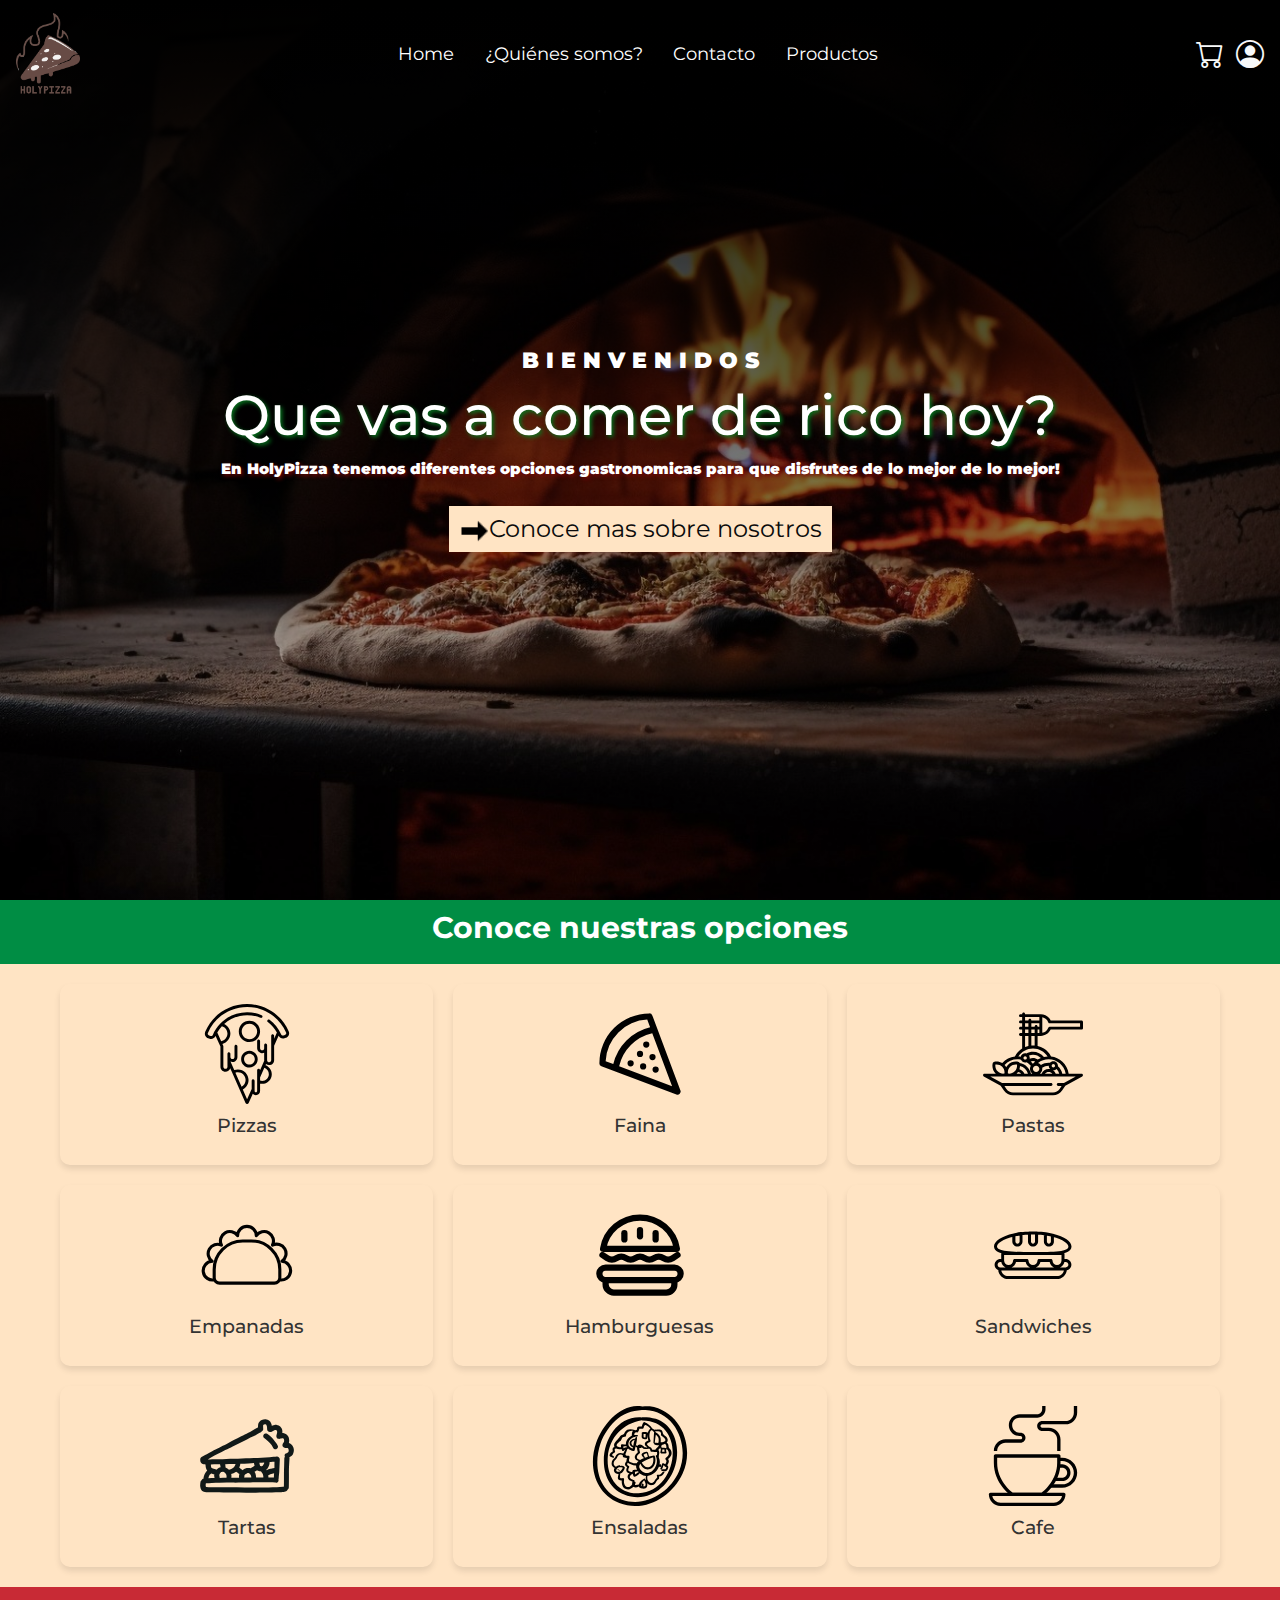
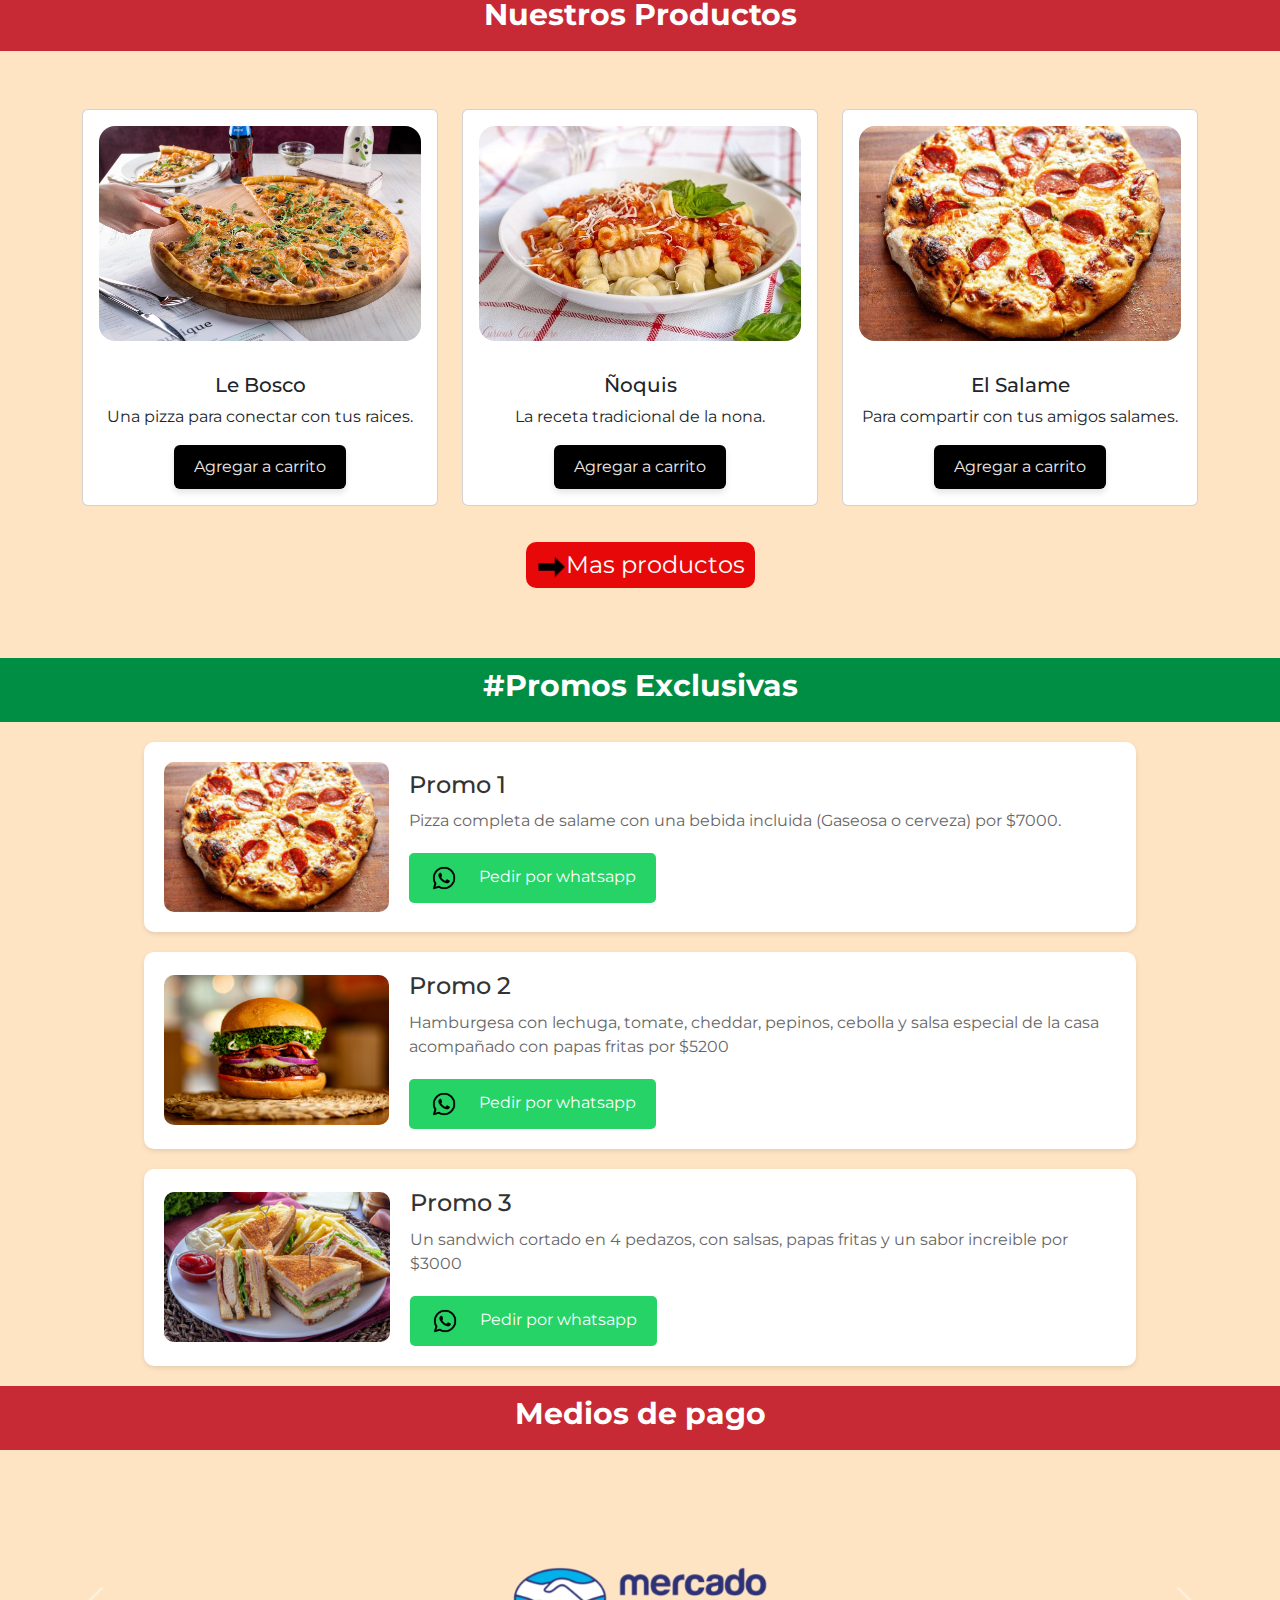
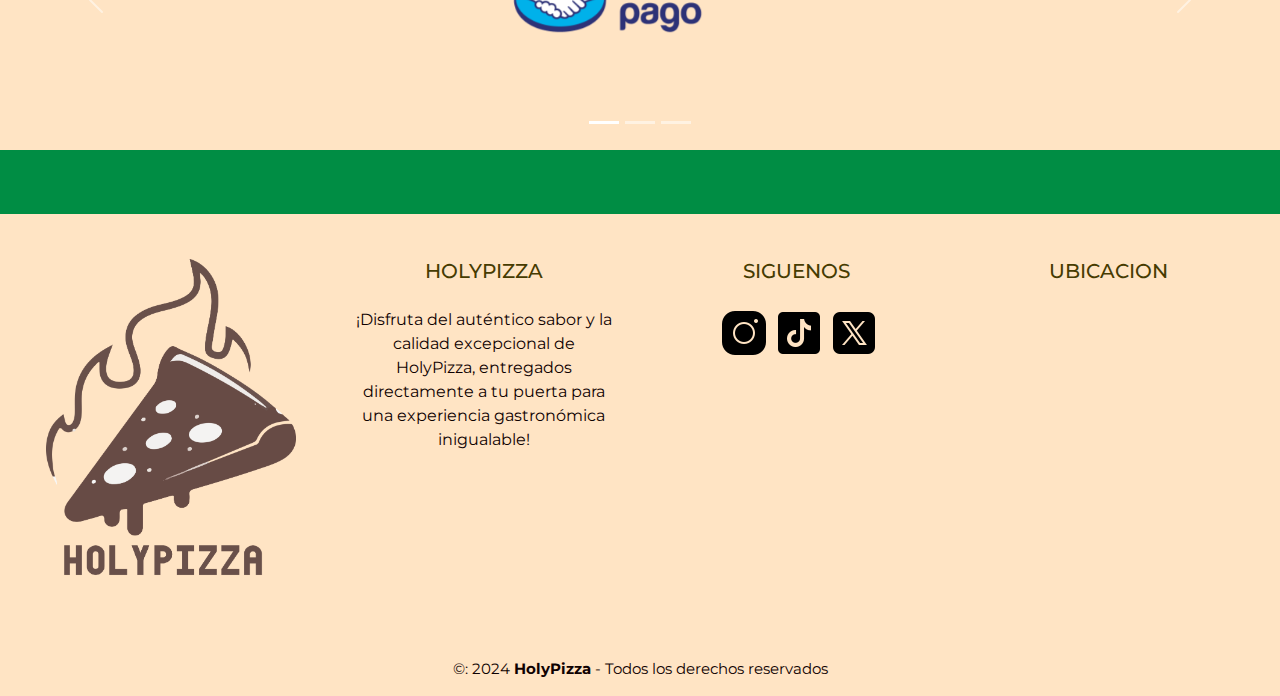
<file: index.html>
<!DOCTYPE html>
<html lang="es">

<head>
    <meta charset="UTF-8">
    <meta name="viewport" content="width=device-width, initial-scale=1.0">
    <title>HolyPizza</title>
    <link href="https://cdn.jsdelivr.net/npm/bootstrap@5.3.3/dist/css/bootstrap.min.css" rel="stylesheet"
        integrity="sha384-QWTKZyjpPEjISv5WaRU9OFeRpok6YctnYmDr5pNlyT2bRjXh0JMhjY6hW+ALEwIH" crossorigin="anonymous">
    <link rel="stylesheet" href="hojaDeEstilos.css">
    <link href="https://fonts.googleapis.com/css2?family=Montserrat:wght@400;700&display=swap" rel="stylesheet">
    <link rel="stylesheet" href="https://cdn.icons8.com/fonts/line-awesome/1.3/css/line-awesome.min.css">
    <link rel="stylesheet" href="https://cdnjs.cloudflare.com/ajax/libs/animate.css/4.1.1/animate.min.css" />
    <link rel="stylesheet" href="https://cdn.jsdelivr.net/npm/bootstrap-icons@1.11.3/font/bootstrap-icons.min.css">
    <link rel="shortcut icon" href="Recursos/Pizza_logo.png" type="image/x-icon">
</head>

<body>
    <!--Navbar-->
    <header class="nav-bar">
        <div>
            <a href="index.html"><img class="logo" src="./../Recursos/Pizza_logo.png" alt="logo"></a>
        </div>

        <div class="botonera">
            <a class="btn btn-light" href="/index.html">Home</a>
            <a class="btn btn-light" href="/vista/sobreNosotros.html">¿Quiénes somos?</a>
            <a class="btn btn-light" href="/vista/contacto.html">Contacto</a>
            <a class="btn btn-light" href="/vista/productos.html">Productos</a>
        </div>

        <div>
            <a href="/vista/carrito.html"><i class="bi bi-cart text-light fs-3 me-2"></i></a>
            <a href="/vista/login.html"><i class="bi bi-person-circle text-light fs-3"></i></a>
        </div>
    </header>

    <!--Imagen principal-->
    <section class="presentacion">
        <div class="imagen-tarjeta">
            <h6>B I E N V E N I D O S</h6>
            <h1>Que vas a comer de rico hoy?</h1>
            <p>En HolyPizza tenemos diferentes opciones gastronomicas para que disfrutes de lo mejor de lo mejor!</p>
            <a href="/vista/sobreNosotros.html"><button class="conocenos"> <img class="icono"
                        src="Recursos/icons/icons8-arrow-24.png" alt="">Conoce mas sobre nosotros</button></a>
        </div>
    </section>
    <main>
        <div class="barra-divisora animate__animated animate__backInUp">
            <h3 class="sub-titulo">Conoce nuestras opciones</h3>
        </div>
        <!--Seccion de opciones de productos-->
        <section class="opciones" id="opciones">
            <div class="opciones-grid">
                <div class="opcion-imagen">
                    <img src="Recursos/icons/pizza_ads5ofg0eoh7.svg" alt="Pizzas">
                    <h3>Pizzas</h3>
                </div>
                <div class="opcion-imagen">
                    <img src="Recursos/icons/pizza_x22fzub8k9m5.svg" alt="Faina">
                    <h3>Faina</h3>
                </div>
                <div class="opcion-imagen">
                    <img src="Recursos/icons/pasta_cp9po0nidatl.svg" alt="Pastas">
                    <h3>Pastas</h3>
                </div>
                <div class="opcion-imagen">
                    <img src="Recursos/icons/fast-food-taco-svgrepo-com.svg" alt="Empanadas">
                    <h3>Empanadas</h3>
                </div>
                <div class="opcion-imagen">
                    <img src="Recursos/icons/food-fast-hamburger-burger-svgrepo-com.svg" alt="Hamburgesas">
                    <h3>Hamburguesas</h3>
                </div>
                <div class="opcion-imagen">
                    <img src="Recursos/icons/fast-food-sandwich-svgrepo-com.svg" alt="Sandwiches">
                    <h3>Sandwiches</h3>
                </div>
                <div class="opcion-imagen">
                    <img src="Recursos/icons/crave-svgrepo-com.svg" alt="Tartas">
                    <h3>Tartas</h3>
                </div>
                <div class="opcion-imagen">
                    <img src="Recursos/icons/food-dish-svgrepo-com.svg" alt="Ensaladas">
                    <h3>Ensaladas</h3>
                </div>
                <div class="opcion-imagen">
                    <img src="Recursos/icons/coffee_wse6o27hnloa.svg" alt="Cafe">
                    <h3>Cafe</h3>
                </div>
            </div>
        </section>

        <div class="barra-divisora segunda-barra animate__animated animate__backInUp">
            <h3 class="sub-titulo">Nuestros Productos</h3>
        </div>
        <!--Seccion de los productos-->
        <section class="productos" id="productos">
            <!--Pop-Up-->
            <div class="modal fade" id="exampleModal" tabindex="-1" aria-labelledby="exampleModalLabel" aria-hidden="true">
                <div class="modal-dialog">
                    <div class="modal-content">
                        <div class="modal-header">
                            <button type="button" class="btn-close" data-bs-dismiss="modal" aria-label="Close"></button>
                        </div>
                        <div class="modal-body text-center">
                            Producto agregado
                        </div>
                        <div class="modal-footer">
                            <a href="/vista/carrito.html" class="btn btn-secondary">ir al carrito</a>
                        </div>
                    </div>
                </div>
            </div>

            <div class="container">
                <div class="row animate__animated animate__backInUp">
                    <div class="col-md-6 col-lg-4 mt-2 mb-3 ">
                        <div class="card text-center">
                            <img src="/Recursos/producto_1.jpg" class="card-img-top p-3 rounded-5" alt="Comida">
                            <div class="card-body">
                                <h5 class="card-title">Le Bosco</h5>
                                <p class="card-text">Una pizza para conectar con tus raices.</p>
                                <button class="btn btn-primary carrito" data-bs-toggle="modal"
                                    data-bs-target="#exampleModal" data-name="Le Bosco"
                                    data-description="Queso mosarella, salsa de tomate, albahaca y acelga." data-price=1000>Agregar a
                                    carrito</button>
                            </div>
                        </div>
                    </div>
                    <div class="col-md-6 col-lg-4 mt-2 mb-3 ">
                        <div class="card text-center">
                            <img src="/Recursos/ñoquis.jfif" class="card-img-top p-3 rounded-5" alt="Comida">
                            <div class="card-body">
                                <h5 class="card-title">Ñoquis</h5>
                                <p class="card-text">La receta tradicional de la nona.</p>
                                <a href="#" class="btn btn-primary carrito" data-bs-toggle="modal"
                                    data-bs-target="#exampleModal" data-name="Ñoquis"
                                    data-description="Ñoquis de arina con salsa boloñesa." data-price=2000>Agregar a
                                    carrito</a>
                            </div>
                        </div>
                    </div>
                    <div class="col-md-6 col-lg-4 mt-2 mb-3 ">
                        <div class="card text-center">
                            <img src="/Recursos/pizza-promos.jpg" class="card-img-top p-3 rounded-5" alt="Comida">
                            <div class="card-body">
                                <h5 class="card-title">El Salame</h5>
                                <p class="card-text">Para compartir con tus amigos salames.</p>
                                <a href="#" class="btn btn-primary carrito" data-bs-toggle="modal"
                                    data-bs-target="#exampleModal" data-name="El Salame"
                                    data-description="Queso mosarella, salsa de tomate y rodajas de salame." data-price=5000>Agregar a
                                    carrito</a>
                            </div>
                        </div>
                    </div>
                </div>
            </div>
            <a href="/vista/productos.html"><button class="mas-informacion"> <img class="icono"
                        src="Recursos/icons/icons8-arrow-24.png" alt="">Mas productos</button></a>
        </section>

        <div class="barra-divisora animate__animated animate__backInUp">
            <h3 class="sub-titulo">#Promos Exclusivas</h3>
        </div>

        <!--Seccion de promociones-->
        <section class="promosExclusivas" id="promos">
            <div class="promos-grid">
                <div class="promos">
                    <img src="Recursos/pizza-promos.jpg" alt="Promo 1">
                    <div class="promos-content">
                        <h3>Promo 1</h3>
                        <p>Pizza completa de salame con una bebida incluida (Gaseosa o cerveza) por $7000.</p>
                        <div class="button-container">
                            <a href="https://web.whatsapp.com/"><button class="wpp"><img class="icono"
                                        src="Recursos/icons/whatsapp-48_46210.ico">Pedir por
                                    whatsapp</button></a>
                        </div>
                    </div>
                </div>
                <div class="promos">
                    <img src="Recursos/hamburgesa.jpg" alt="Promo 2">
                    <div class="promos-content">
                        <h3>Promo 2</h3>
                        <p>Hamburgesa con lechuga, tomate, cheddar, pepinos, cebolla y salsa especial de la casa
                            acompañado con papas fritas por $5200</p>
                        <div class="button-container">
                            <a href="https://web.whatsapp.com/"><button class="wpp"><img class="icono"
                                        src="Recursos/icons/whatsapp-48_46210.ico">Pedir por
                                    whatsapp</button></a>
                        </div>
                    </div>
                </div>
                <div class="promos">
                    <img src="Recursos/sandwiches.jpg" alt="Promo 3">
                    <div class="promos-content">
                        <h3>Promo 3</h3>
                        <p>Un sandwich cortado en 4 pedazos, con salsas, papas fritas y un sabor increible por $3000</p>
                        <div class="button-container">
                            <a href="https://web.whatsapp.com/"><button class="wpp"><img class="icono"
                                        src="Recursos/icons/whatsapp-48_46210.ico">Pedir por
                                    whatsapp</button></a>
                        </div>
                    </div>
                </div>
            </div>
        </section>

        <div class="barra-divisora segunda-barra animate__animated animate__backInUp">
            <h3 class="sub-titulo">Medios de pago</h3>
        </div>
        <!--Seccion de medios de pago-->
        <section class="carrousel">
            <div id="carouselExampleCaptions" class="carousel slide">
                <div class="carousel-indicators">
                    <button type="button" data-bs-target="#carouselExampleCaptions" data-bs-slide-to="0" class="active"
                        aria-current="true" aria-label="Slide 1"></button>
                    <button type="button" data-bs-target="#carouselExampleCaptions" data-bs-slide-to="1"
                        aria-label="Slide 2"></button>
                    <button type="button" data-bs-target="#carouselExampleCaptions" data-bs-slide-to="2"
                        aria-label="Slide 3"></button>
                </div>
                <div class="carousel-inner">
                    <div class="carousel-item active">
                        <img src="/Recursos/mp.png" class="pagos d-block w-2" alt="...">
                    </div>
                    <div class="carousel-item">
                        <img src="/Recursos/Visa.png" class="tarjetas d-block w-2" alt="...">
                    </div>
                    <div class="carousel-item">
                        <img src="/Recursos/modo.png" class="pagos d-block w-2" alt="...">
                    </div>
                </div>

                <button class="carousel-control-prev" type="button" data-bs-target="#carouselExampleCaptions"
                    data-bs-slide="prev">
                    <span class="carousel-control-prev-icon" aria-hidden="true"></span>
                    <span class="visually-hidden">Previous</span>
                </button>
                <button class="carousel-control-next" type="button" data-bs-target="#carouselExampleCaptions"
                    data-bs-slide="next">
                    <span class="carousel-control-next-icon" aria-hidden="true"></span>
                    <span class="visually-hidden">Next</span>
                </button>
            </div>
        </section>

        <div class="barra-divisora animate__animated animate__backInUp"></div>
        <!--Pie de pagina-->
        <footer class="pie-pagina">
            <div class="grupo-1">
                <div class="box">
                    <figure>
                        <a href="#">
                            <img src="../Recursos/Pizza_logo.png" alt="logo de pizza">
                        </a>
                    </figure>
                </div>
                <div class="box">
                    <h2>HOLYPIZZA</h2>
                    <P>¡Disfruta del auténtico sabor y la calidad excepcional de HolyPizza, entregados directamente a tu
                        puerta para una experiencia gastronómica inigualable!</P>
                </div>
                <div class="box">
                    <h2>SIGUENOS</h2>
                    <div class="redes-sociales">
                        <a href="https://www.instagram.com/">
                            <img src="../Recursos/icons/icons8-instagram-50.png" alt="ig">
                        </a>
                        <a href="https://www.tiktok.com/login">
                            <img src="../Recursos/icons/icons8-tik-tok-50.png" alt="tik">
                        </a>
                        <a href="https://x.com/home">
                            <img src="../Recursos/icons/icons8-twitterx-50.png" alt="x">
                        </a>
                    </div>
                </div>
                <div class="box">
                    <h2>UBICACION</h2>
                    <iframe class="mapa"
                        src="https://www.google.com/maps/embed?pb=!1m18!1m12!1m3!1d3280.4938387714783!2d-58.33208926167876!3d-34.69272216231365!2m3!1f0!2f0!3f0!3m2!1i1024!2i768!4f13.1!3m3!1m2!1s0x95a332f7440faac3%3A0xce141b4b3a6ba72b!2sParque%20Dom%C3%ADnico!5e0!3m2!1ses!2sar!4v1717598154130!5m2!1ses!2sar"
                        width="600" height="450" style="border:0;" allowfullscreen="" loading="lazy"
                        referrerpolicy="no-referrer-when-downgrade"></iframe>
                </div>
            </div>

            <div class="grupo-2">
                <small> &copy: 2024 <b>HolyPizza</b> - Todos los derechos reservados</small>
            </div>

        </footer>
    </main>

    <script src="https://cdn.jsdelivr.net/npm/bootstrap@5.3.3/dist/js/bootstrap.bundle.min.js"
        integrity="sha384-YvpcrYf0tY3lHB60NNkmXc5s9fDVZLESaAA55NDzOxhy9GkcIdslK1eN7N6jIeHz"
        crossorigin="anonymous"></script>
    <script src="/js/productos.js"></script>
</body>

</html>
</file>
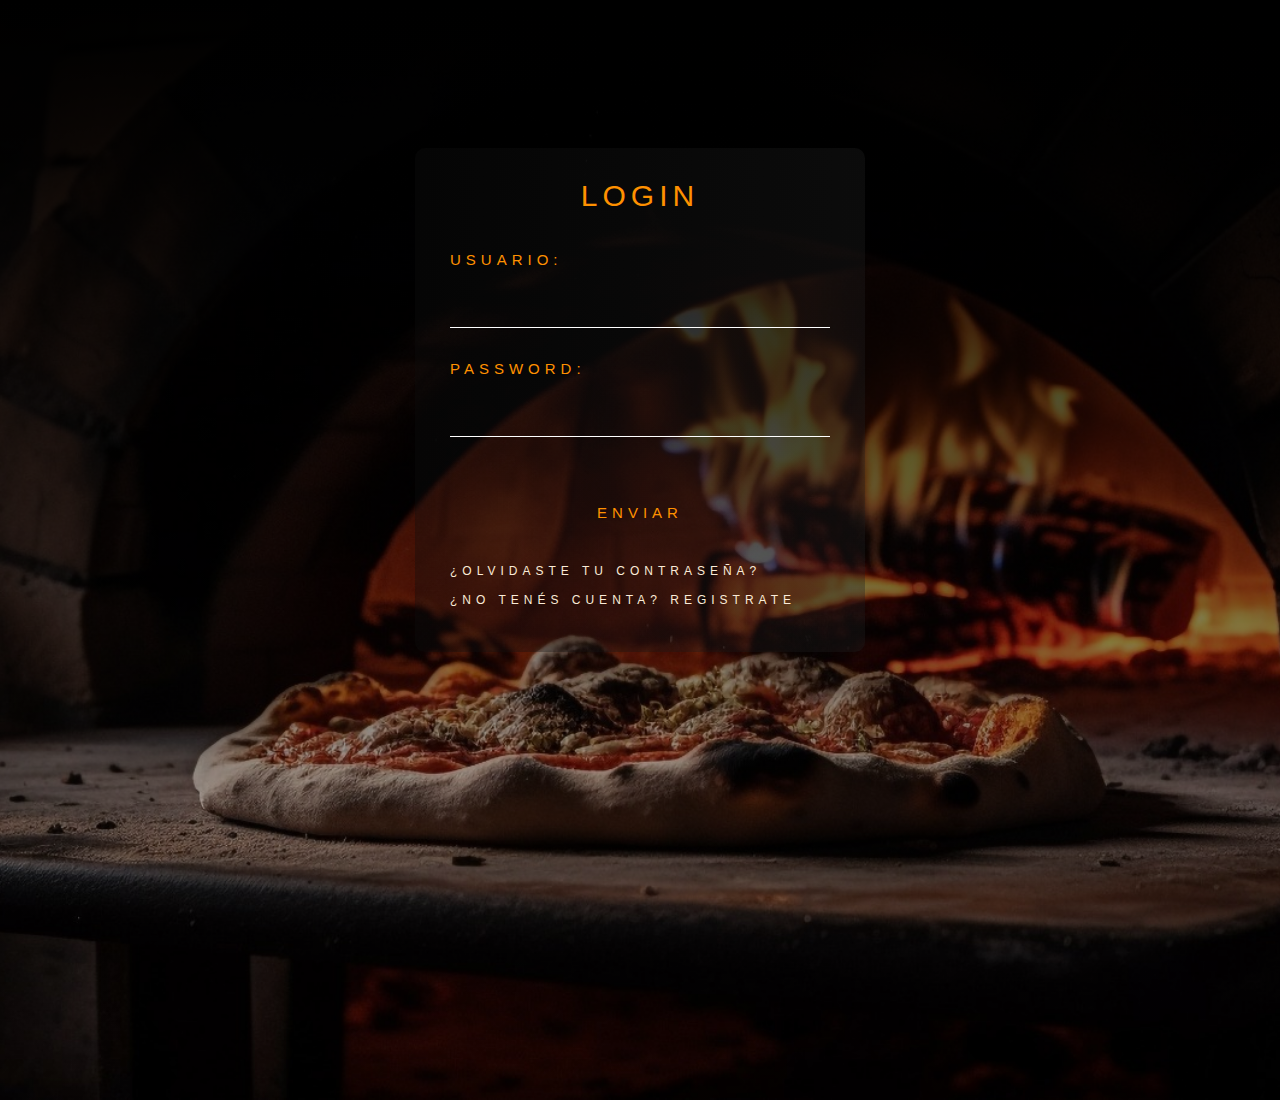
<file: login.html>
<!DOCTYPE html>
<html lang="en">

<head>
    <meta charset="UTF-8" />
    <meta http-equiv="X-UA-Compatible" content="IE=edge" />
    <meta name="viewport" content="width=device-width, initial-scale=1.0" />
    <title>Login de ingreso</title>
    <link href="https://cdn.jsdelivr.net/npm/bootstrap@5.3.3/dist/css/bootstrap.min.css" rel="stylesheet"
        integrity="sha384-QWTKZyjpPEjISv5WaRU9OFeRpok6YctnYmDr5pNlyT2bRjXh0JMhjY6hW+ALEwIH" crossorigin="anonymous">
    <link href="https://stackpath.bootstrapcdn.com/bootstrap/4.5.2/css/bootstrap.min.css" rel="stylesheet">
    <link rel="stylesheet" href="hojaDeEstilos.css">
    <link rel="stylesheet" href="https://cdn.jsdelivr.net/npm/bootstrap-icons@1.11.3/font/bootstrap-icons.min.css">

    <link href="../stylesheetlogin.css" rel="stylesheet">
    <link rel="shortcut icon" href="Recursos/Pizza_logo.png" type="image/x-icon">

</head>

<body>



    
    <div class="imagen-tarjeta1">
        <div class="container d-flex justify-content-center align-items-center">
            <div class="contenedor">
                <h2 class="h2login text-center">Login</h2>

                <div class="elemento">

                    <form id="forma" name="forma" method="get">
                        <label for="usuario">Usuario:</label>
                        <input type="text" id="usuario" required="true">
                        <label for="password">Password:</label>
                        <input type="password" id="password" name="password" required="true">
                        <div class="botonlink">
                            <a class="a1" href="index.html">Enviar</a>
                        </div>
                            <label class="labelopciones"> ¿Olvidaste tu contraseña? </label>
                            <label class="labelopciones"> ¿No tenés cuenta? Registrate </label>
                    </form>
                </div>
            </div>
        </div>
    </div>





    <script src="https://cdn.jsdelivr.net/npm/bootstrap@5.3.3/dist/js/bootstrap.bundle.min.js"
        integrity="sha384-YvpcrYf0tY3lHB60NNkmXc5s9fDVZLESaAA55NDzOxhy9GkcIdslK1eN7N6jIeHz"
        crossorigin="anonymous"></script>

</body>

</html>
</file>
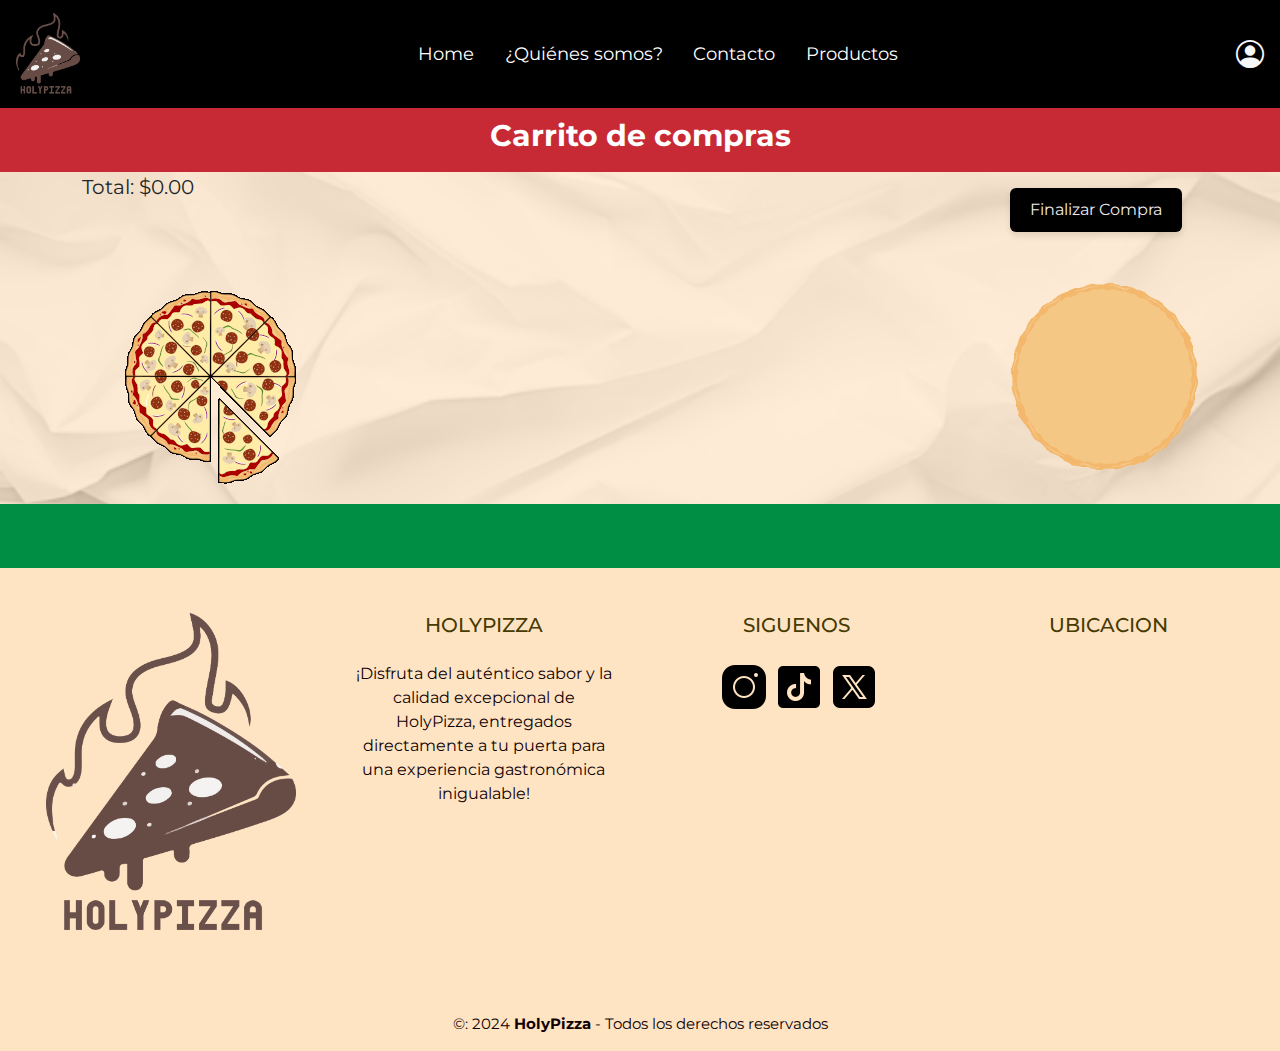
<file: vista/carrito.html>
<!DOCTYPE html>
<html lang="es">

<head>
    <meta charset="UTF-8">
    <meta name="viewport" content="width=device-width, initial-scale=1.0">
    <title>Carrito de Compras</title>
    <link rel="stylesheet" href="https://cdn.jsdelivr.net/npm/bootstrap@5.3.3/dist/css/bootstrap.min.css"
        integrity="sha384-QWTKZyjpPEjISv5WaRU9OFeRpok6YctnYmDr5pNlyT2bRjXh0JMhjY6hW+ALEwIH" crossorigin="anonymous">
    <link rel="shortcut icon" href="/../Recursos/Pizza_logo.png" type="image/x-icon">
    <link href="https://cdn.jsdelivr.net/npm/bootstrap@5.3.3/dist/css/bootstrap.min.css" rel="stylesheet"
        integrity="sha384-QWTKZyjpPEjISv5WaRU9OFeRpok6YctnYmDr5pNlyT2bRjXh0JMhjY6hW+ALEwIH" crossorigin="anonymous">
    <link href="https://fonts.googleapis.com/css2?family=Montserrat:wght@400;700&display=swap" rel="stylesheet">
    <link rel="stylesheet" href="https://cdn.icons8.com/fonts/line-awesome/1.3/css/line-awesome.min.css">
    <link rel="stylesheet" href="https://cdnjs.cloudflare.com/ajax/libs/animate.css/4.1.1/animate.min.css" />
    <link rel="stylesheet" href="https://cdn.jsdelivr.net/npm/bootstrap-icons@1.11.3/font/bootstrap-icons.min.css">
    <link rel="stylesheet" href="/estilos/carrito.css">

</head>

<body>
    <header class="nav-bar">
        <div>
            <a href="/index.html"><img class="logo" src="./../Recursos/Pizza_logo.png" alt="logo"></a>
        </div>

        <div class="botonera">
            <a class="btn btn-light" href="/index.html">Home</a>
            <a class="btn btn-light" href="/vista/sobreNosotros.html">¿Quiénes somos?</a>
            <a class="btn btn-light" href="/vista/contacto.html">Contacto</a>
            <a class="btn btn-light" href="/vista/productos.html">Productos</a>
        </div>

        <div>
            <a href="/vista/login.html"><i class="bi bi-person-circle text-light fs-3"></i></a>
        </div>
    </header>

    <div class="barra-divisora segunda-barra">
        <h3 class="sub-titulo">Carrito de compras</h3>
    </div>
    <main class="main">
        <div class="container">
            <div id="carrito">
                <!-- aca se agregan lo productos -->
            </div>
            <div class="carrito-footer">
                <div class="d-flex justify-content-between">
                    <span class="carrito-total fs-5">Total: $<span id="total"></span></span>
                    <button id="finalizarCompra" class="btn btn-primary m-3 carrito">Finalizar Compra</button>
                </div>
            </div>
            <div class="contenedor-gifs">
                <img class="pizza-gif1" src="./../Recursos/pizza-13601_256.gif" alt="gif-pizza">
                <img class="pizza-gif" src="./../Recursos/pizza-13598_256.gif" alt="gif-pizza">
            </div>
        </div>

    <!--Formulario Modal-->
        <div class="modal fade" id="pedidoModal" tabindex="-1" aria-labelledby="pedidoModalLabel" aria-hidden="true">
            <div class="modal-dialog">
                <div class="modal-content">
                    <div class="modal-header">
                        <h5 class="modal-title" id="pedidoModalLabel">Datos de Pedido</h5>
                        <button type="button" class="btn-close" data-bs-dismiss="modal" aria-label="Close"></button>
                    </div>
                    <div class="modal-body">
                        <form id="pedidoForm">
                            <div class="mb-3">
                                <label for="nombre" class="form-label">Nombre</label>
                                <input type="text" class="form-control" id="nombre" required>
                            </div>
                            <div class="mb-3">
                                <label for="direccion" class="form-label">Dirección</label>
                                <input type="text" class="form-control" id="direccion" required>
                            </div>
                            <div class="mb-3">
                                <label for="telefono" class="form-label">Teléfono</label>
                                <input type="tel" class="form-control" id="telefono" required>
                            </div>
                            <div class="mb-3">
                                <label for="correo" class="form-label">Correo electrónico</label>
                                <input type="email" class="form-control" id="correo" required>
                            </div>
                            <button type="submit" class="btn btn-primary m-3 carrito">Confirmar Pedido</button>

                        </form>
                    </div>
                </div>
            </div>
        </div>

    
</main>
    <div class="barra-divisora"></div>
    <!--Footer-->
    <footer class="pie-pagina">
        <div class="grupo-1">
            <div class="box">
                <figure>
                    <a href="#">
                        <img src="../Recursos/Pizza_logo.png" alt="logo de pizza">
                    </a>
                </figure>
            </div>
            <div class="box">
                <h2>HOLYPIZZA</h2>
                <P>¡Disfruta del auténtico sabor y la calidad excepcional de HolyPizza, entregados directamente a tu
                    puerta para una experiencia gastronómica inigualable!</P>
            </div>
            <div class="box">
                <h2>SIGUENOS</h2>
                <div class="redes-sociales">
                    <a href="https://www.instagram.com/">
                        <img src="../Recursos/icons/icons8-instagram-50.png" alt="ig">
                    </a>
                    <a href="https://www.tiktok.com/login">
                        <img src="../Recursos/icons/icons8-tik-tok-50.png" alt="tik">
                    </a>
                    <a href="https://x.com/home">
                        <img src="../Recursos/icons/icons8-twitterx-50.png" alt="x">
                    </a>
                </div>
            </div>
            <div class="box">
                <h2>UBICACION</h2>
                <iframe class="mapa"
                    src="https://www.google.com/maps/embed?pb=!1m18!1m12!1m3!1d3280.4938387714783!2d-58.33208926167876!3d-34.69272216231365!2m3!1f0!2f0!3f0!3m2!1i1024!2i768!4f13.1!3m3!1m2!1s0x95a332f7440faac3%3A0xce141b4b3a6ba72b!2sParque%20Dom%C3%ADnico!5e0!3m2!1ses!2sar!4v1717598154130!5m2!1ses!2sar"
                    width="600" height="450" style="border:0;" allowfullscreen="" loading="lazy"
                    referrerpolicy="no-referrer-when-downgrade"></iframe>
            </div>
        </div>

        <div class="grupo-2">
            <small> &copy: 2024 <b>HolyPizza</b> - Todos los derechos reservados</small>
        </div>

    </footer>


    <script src="https://cdn.jsdelivr.net/npm/bootstrap@5.3.3/dist/js/bootstrap.bundle.min.js"
        integrity="sha384-YvpcrYf0tY3lHB60NNkmXc5s9fDVZLESaAA55NDzOxhy9GkcIdslK1eN7N6jIeHz"
        crossorigin="anonymous"></script>
    <script src="/js/carrito.js"></script>
</body>

</html>
</file>
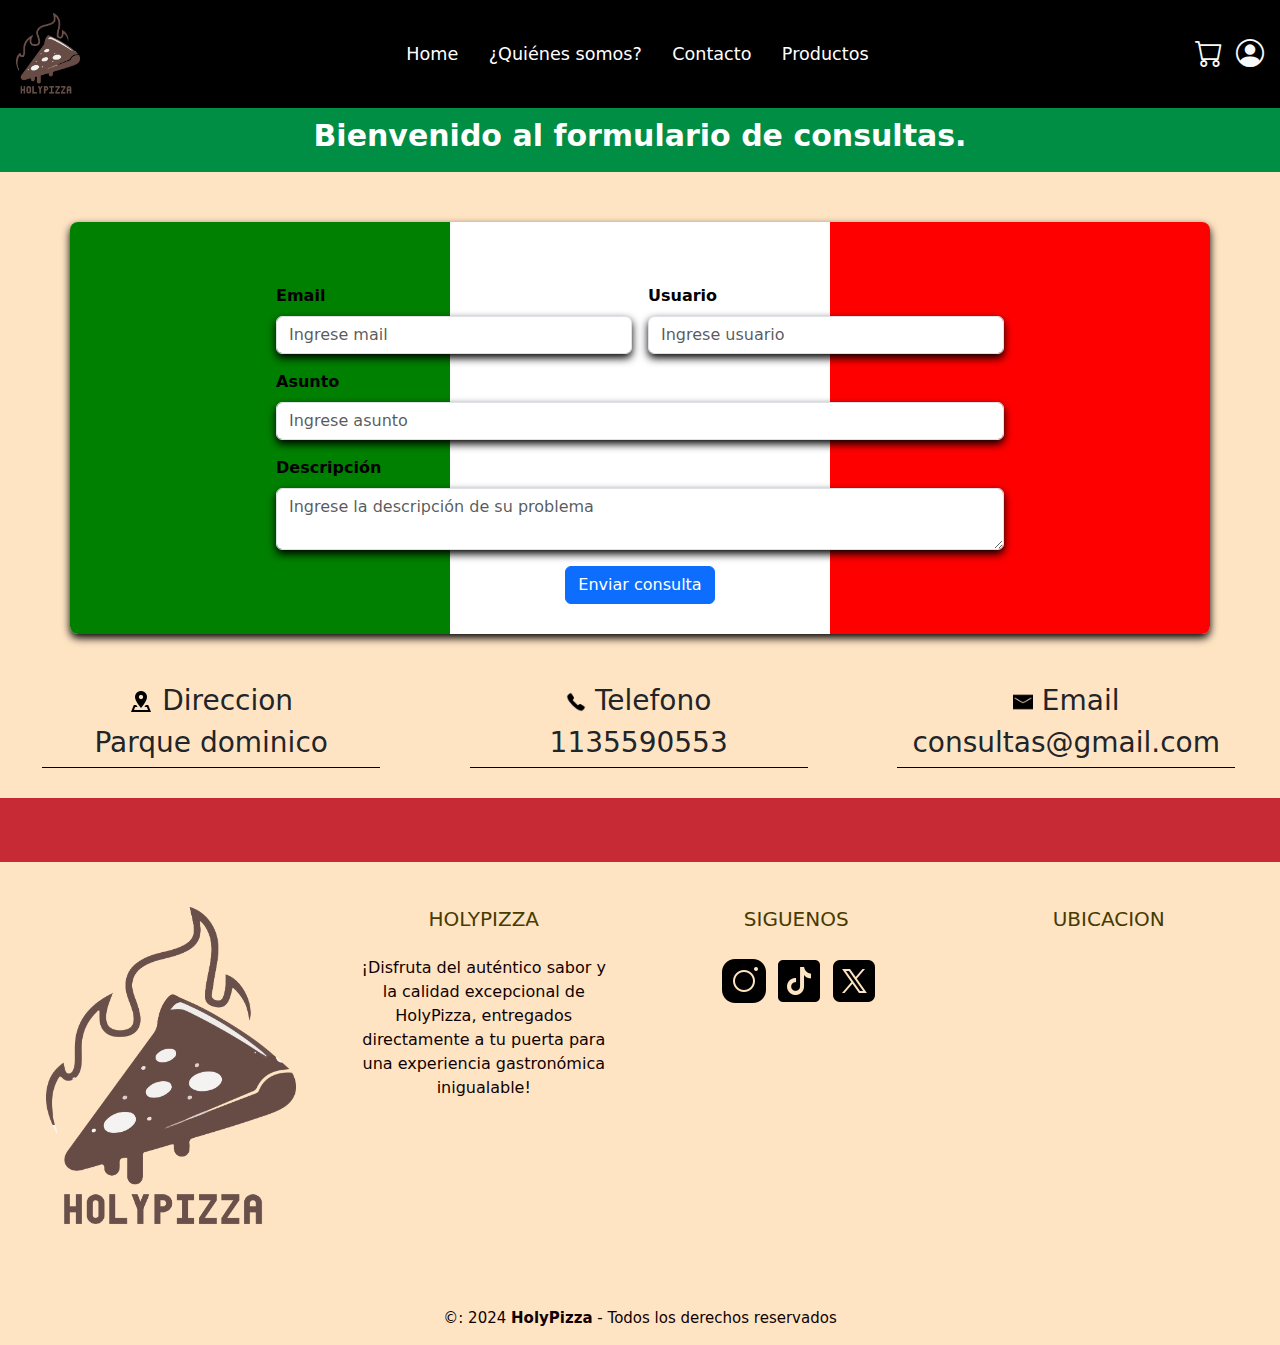
<file: vista/contacto.html>
<!DOCTYPE html>
<html lang="en">

<head>
    <meta charset="UTF-8">
    <meta name="viewport" content="width=device-width, initial-scale=1.0">
    <title>Contacto</title>
    <link rel="stylesheet" href="/estilos/estilosContacto.css">
    <link rel="shortcut icon" href="/Recursos/Pizza_logo.png" type="image/x-icon">
    <link rel="stylesheet" href="https://cdn.jsdelivr.net/npm/bootstrap-icons@1.11.3/font/bootstrap-icons.min.css">
    <link href="https://cdn.jsdelivr.net/npm/bootstrap@5.3.3/dist/css/bootstrap.min.css" rel="stylesheet"
        integrity="sha384-QWTKZyjpPEjISv5WaRU9OFeRpok6YctnYmDr5pNlyT2bRjXh0JMhjY6hW+ALEwIH" crossorigin="anonymous">


</head>

<body>

    <header class="nav-bar">
        <div>
            <a href="/index.html"><img class="logo" src="./../Recursos/Pizza_logo.png" alt="logo"></a>
        </div>

        <div class="botonera">
            <a class="btn btn-light" href="/index.html">Home</a>
            <a class="btn btn-light" href="/vista/sobreNosotros.html">¿Quiénes somos?</a>
            <a class="btn btn-light" href="/vista/contacto.html">Contacto</a>
            <a class="btn btn-light" href="/vista/productos.html">Productos</a>
        </div>

        <div>
            <a href="/vista/carrito.html"><i class="bi bi-cart text-light fs-3 me-2"></i></a>
            <a href="/vista/login.html"><i class="bi bi-person-circle text-light fs-3"></i></a>
        </div>
    </header>

    <div class="barra-divisora">
        <h3 class="sub-titulo">Bienvenido al formulario de consultas. </h3>
    </div>

    <div class="container" id="contact">
        <div class="row justify-content-center">
            <form class="row g-3 col-md-8" id="contact-form" action="https://formspree.io/f/mkgwgooq" method="POST">
                <div class="col-md-6">
                    <label for="inputEmail" class="form-label">Email</label>
                    <input type="email" class="form-control sombra" id="inputEmail" name="email" placeholder="Ingrese mail">
                </div>
                <div class="col-md-6">
                    <label for="inputUser" class="form-label">Usuario</label>
                    <input type="text" class="form-control sombra" id="inputUser" name="user" placeholder="Ingrese usuario">
                </div>
                <div class="col-12">
                    <label for="inputAsunto" class="form-label">Asunto</label>
                    <input type="text" class="form-control sombra" id="inputAsunto" name="subject" placeholder="Ingrese asunto">
                </div>
                <div class="col-12">
                    <label for="inputDescripcion" class="form-label">Descripción</label>
                    <textarea class="form-control sombra" id="inputDescripcion" name="description" placeholder="Ingrese la descripción de su problema"></textarea>
                </div>
                <div class="col-12 text-center">
                    <button type="submit" class="btn btn-primary">Enviar consulta</button>
                </div>
            </form>
        </div>
    </div>
    
    <div id="popup" class="popup" style="display:none;">
        <div class="popup-content">
            <span class="close">&times;</span>
            <p>¡Formulario enviado con éxito!</p>
        </div>
    </div>
    
    <div class="contacto_datos_conteiner">
        <div class="grupo_datos">
            <h3 class="contacto_datos"><img src="/Recursos/icons/ubicacion_logo.png" alt="ubi"> Direccion</h3>
            <h3 class="datos">Parque dominico</h3>
            <h3 class="pixel"></h3>
        </div>
        <div class="grupo_datos">

            <h3 class="contacto_datos"><img class="img" src="/Recursos/icons/telefono_logo.png" alt="telefono"> Telefono
            </h3>
            <h3 class="datos">1135590553</h3>
            <h3 class="pixel"></h3>
        </div>
        <div class="grupo_datos">

            <h3 class="contacto_datos"><img class="img" src="/Recursos/icons/mail_logo.png" alt="mail"> Email</h3>
            <h3 class="datos">consultas@gmail.com</h3>
            <h3 class="pixel"></h3>
        </div>
    </div>

    <main>
        <div class="barra-divisora segunda-barra"></div>
        <!--Pie de pagina-->
        <footer class="pie-pagina">
            <div class="grupo-1">
                <div class="box">
                    <figure>
                        <a href="#">
                            <img src="../Recursos/Pizza_logo.png" alt="logo de pizza">
                        </a>
                    </figure>
                </div>
                <div class="box">
                    <h2>HOLYPIZZA</h2>
                    <P>¡Disfruta del auténtico sabor y la calidad excepcional de HolyPizza, entregados directamente a tu
                        puerta para una experiencia gastronómica inigualable!</P>
                </div>
                <div class="box">
                    <h2>SIGUENOS</h2>
                    <div class="redes-sociales">
                        <a href="https://www.instagram.com/">
                            <img src="../Recursos/icons/icons8-instagram-50.png" alt="ig">
                        </a>
                        <a href="https://www.tiktok.com/login">
                            <img src="../Recursos/icons/icons8-tik-tok-50.png" alt="tik">
                        </a>
                        <a href="https://x.com/home">
                            <img src="../Recursos/icons/icons8-twitterx-50.png" alt="x">
                        </a>
                    </div>
                </div>
                <div class="box">
                    <h2>UBICACION</h2>
                    <iframe class="mapa"
                        src="https://www.google.com/maps/embed?pb=!1m18!1m12!1m3!1d3280.4938387714783!2d-58.33208926167876!3d-34.69272216231365!2m3!1f0!2f0!3f0!3m2!1i1024!2i768!4f13.1!3m3!1m2!1s0x95a332f7440faac3%3A0xce141b4b3a6ba72b!2sParque%20Dom%C3%ADnico!5e0!3m2!1ses!2sar!4v1717598154130!5m2!1ses!2sar"
                        width="600" height="450" style="border:0;" allowfullscreen="" loading="lazy"
                        referrerpolicy="no-referrer-when-downgrade"></iframe>
                </div>
            </div>

            <div class="grupo-2">
                <small> &copy: 2024 <b>HolyPizza</b> - Todos los derechos reservados</small>
            </div>

        </footer>
    </main>



    <script src="https://cdn.jsdelivr.net/npm/bootstrap@5.3.3/dist/js/bootstrap.bundle.min.js"
        integrity="sha384-YvpcrYf0tY3lHB60NNkmXc5s9fDVZLESaAA55NDzOxhy9GkcIdslK1eN7N6jIeHz"
        crossorigin="anonymous"></script>

</body>

</html>
</file>
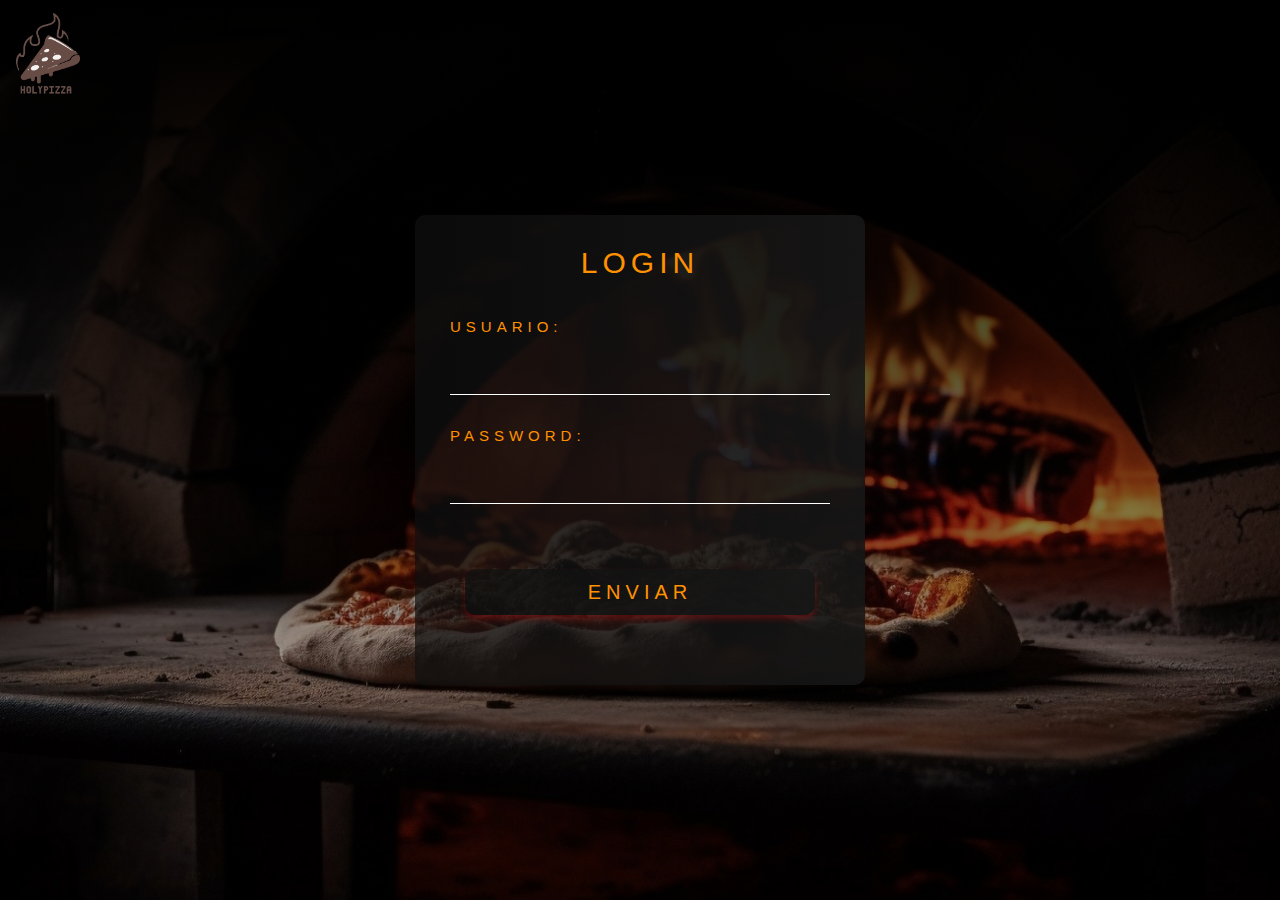
<file: vista/login.html>
<!DOCTYPE html>
<html lang="en">

<head>
    <meta charset="UTF-8" />
    <meta http-equiv="X-UA-Compatible" content="IE=edge" />
    <meta name="viewport" content="width=device-width, initial-scale=1.0" />
    <title>Login de ingreso</title>
    <script src="../Js/login.js" defer></script>
    <link href="https://cdn.jsdelivr.net/npm/bootstrap@5.3.3/dist/css/bootstrap.min.css" rel="stylesheet"
        integrity="sha384-QWTKZyjpPEjISv5WaRU9OFeRpok6YctnYmDr5pNlyT2bRjXh0JMhjY6hW+ALEwIH" crossorigin="anonymous">
    <link href="https://stackpath.bootstrapcdn.com/bootstrap/4.5.2/css/bootstrap.min.css" rel="stylesheet">
    <link rel="stylesheet" href="/hojaDeEstilos.css">
    <link rel="stylesheet" href="https://cdn.jsdelivr.net/npm/bootstrap-icons@1.11.3/font/bootstrap-icons.min.css">

    <link href="/estilos/login.css" rel="stylesheet">
    <link rel="shortcut icon" href="/Recursos/Pizza_logo.png" type="image/x-icon">

</head>

<body>
    <header class="nav-bar">
        <div>
            <a href="/index.html"><img class="logo" src="./../Recursos/Pizza_logo.png" alt="logo"></a>
        </div>
    </header>

    <div class="imagen-tarjeta">
        <div class="container d-flex justify-content-center align-items-center">
            <div class="contenedor">
                <h2 class="h2login text-center">Login</h2>

                <div class="elemento">

                    <form id="formlogin" name="formlogin" method="get">
                        <label for="usuario">Usuario:</label>
                        <input type="text" id="username" name='username' required>
                        <label for="password">Password:</label>
                        <input type="password" id="password" name="password" required>
                        <div class="botonlink d-flex justify-content-center">
                            <button type="button" class="enviar-btn" onclick="validateLogin()">Enviar</button>
                        </div>
                        <div id="error-message" class="error-message"></div>
                        <!-- <label class="labelopciones"> ¿Olvidaste tu password? </label>
                        <label class="labelopciones"> ¿No tenés cuenta? Registrate </label> -->
                    </form>
                </div>
            </div>
        </div>
    </div>

    <script src="https://cdn.jsdelivr.net/npm/bootstrap@5.3.3/dist/js/bootstrap.bundle.min.js"
        integrity="sha384-YvpcrYf0tY3lHB60NNkmXc5s9fDVZLESaAA55NDzOxhy9GkcIdslK1eN7N6jIeHz"
        crossorigin="anonymous"></script>

</body>

</html>
</file>
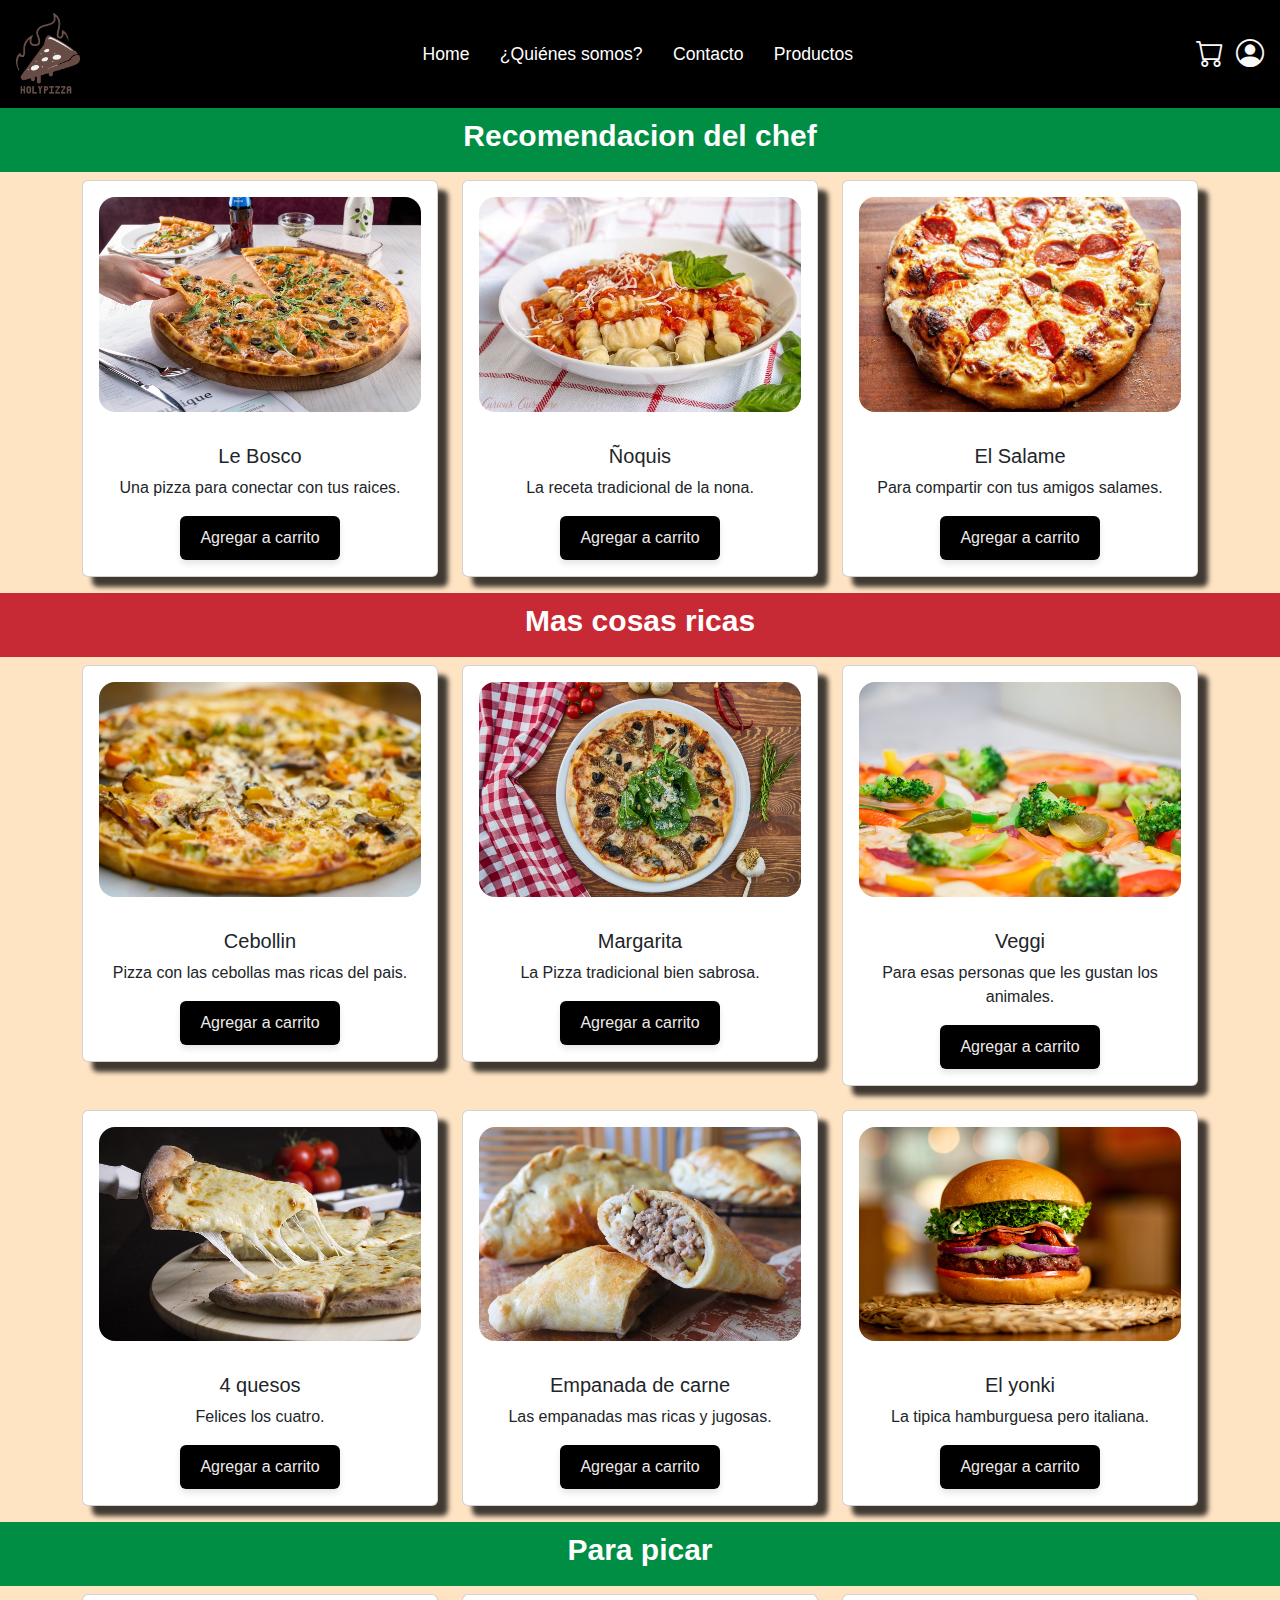
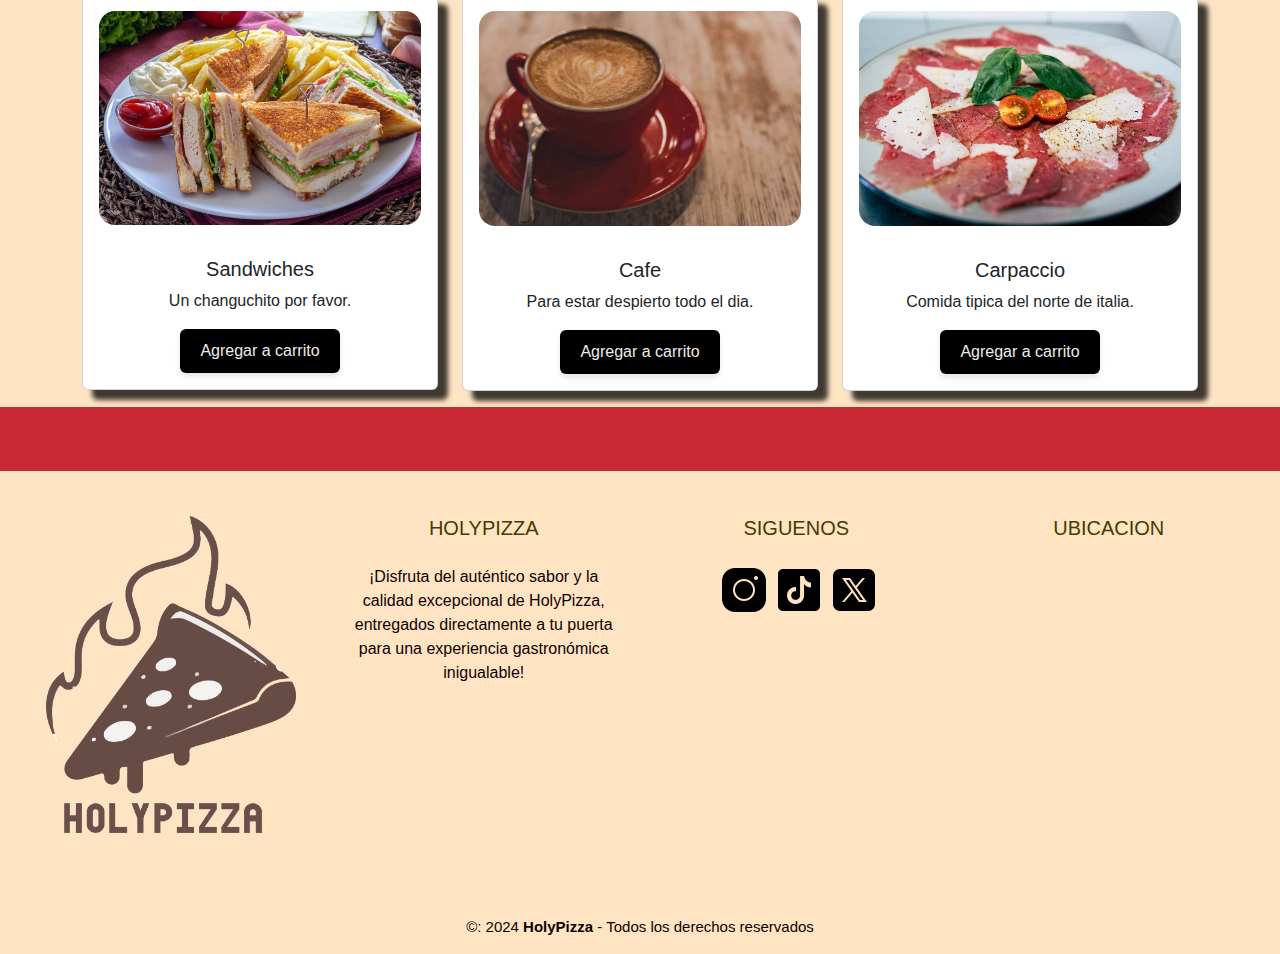
<file: vista/productos.html>
<!DOCTYPE html>
<html lang="es">

<head>
    <meta charset="UTF-8">
    <meta name="viewport" content="width=device-width, initial-scale=1.0">
    <link rel="shortcut icon" href="/Recursos/Pizza_logo.png" type="image/x-icon">
    <link href="https://cdn.jsdelivr.net/npm/bootstrap@5.3.3/dist/css/bootstrap.min.css" rel="stylesheet"
        integrity="sha384-QWTKZyjpPEjISv5WaRU9OFeRpok6YctnYmDr5pNlyT2bRjXh0JMhjY6hW+ALEwIH" crossorigin="anonymous">
    <link rel="stylesheet" href="/estilos/productos.css">
    <link rel="stylesheet" href="https://cdnjs.cloudflare.com/ajax/libs/animate.css/4.1.1/animate.min.css" />
    <!--usuario-->
    <link rel="stylesheet" href="https://cdn.jsdelivr.net/npm/bootstrap-icons@1.11.3/font/bootstrap-icons.min.css">
    <title>Productos</title>
</head>

<body>
    <!--Navbar-->
    <header class="nav-bar">
        <div>
            <a href="/index.html"><img class="logo" src="./../Recursos/Pizza_logo.png" alt="logo"></a>
        </div>

        <div class="botonera">
            <a class="btn btn-light" href="/index.html">Home</a>
            <a class="btn btn-light" href="/vista/sobreNosotros.html">¿Quiénes somos?</a>
            <a class="btn btn-light" href="/vista/contacto.html">Contacto</a>
            <a class="btn btn-light" href="/vista/productos.html">Productos</a>
        </div>

        <div>
            <a href="/vista/carrito.html"><i class="bi bi-cart text-light fs-3 me-2"></i></a>
            <a href="/vista/login.html"><i class="bi bi-person-circle text-light fs-3"></i></a>
        </div>
    </header>

    <main class="seccionProductos">
        <!--Pop-Up-->
        <div class="modal fade" id="exampleModal" tabindex="-1" aria-labelledby="exampleModalLabel" aria-hidden="true">
            <div class="modal-dialog">
                <div class="modal-content">
                    <div class="modal-header">
                        <button type="button" class="btn-close" data-bs-dismiss="modal" aria-label="Close"></button>
                    </div>
                    <div class="modal-body text-center">
                        Producto agregado
                    </div>
                    <div class="modal-footer">
                        <a href="/vista/carrito.html" class="btn btn-secondary">ir al carrito</a>
                    </div>
                </div>
            </div>
        </div>
        <!--Recomendacion del chef-->
        <div class="barra-divisora  animate__animated animate__backInUp">
            <h3 class="sub-titulo">Recomendacion del chef</h3>
        </div>
        <div class="container">
            <div class="row animate__animated animate__backInUp">
                <div class="col-md-6 col-lg-4 mt-2 mb-3 ">
                    <div class="card text-center">
                        <img src="/Recursos/producto_1.jpg" class="card-img-top p-3 rounded-5" alt="Comida">
                        <div class="card-body">
                            <h5 class="card-title">Le Bosco</h5>
                            <p class="card-text">Una pizza para conectar con tus raices.</p>
                            <button class="btn btn-primary carrito" data-bs-toggle="modal"
                                data-bs-target="#exampleModal" data-name="Le Bosco"
                                data-description="Queso mosarella, salsa de tomate, albahaca y acelga." data-price=1000>Agregar a
                                carrito</button>
                        </div>
                    </div>
                </div>
                <div class="col-md-6 col-lg-4 mt-2 mb-3 ">
                    <div class="card text-center">
                        <img src="/Recursos/ñoquis.jfif" class="card-img-top p-3 rounded-5" alt="Comida">
                        <div class="card-body">
                            <h5 class="card-title">Ñoquis</h5>
                            <p class="card-text">La receta tradicional de la nona.</p>
                            <a href="#" class="btn btn-primary carrito" data-bs-toggle="modal"
                                data-bs-target="#exampleModal" data-name="Ñoquis"
                                data-description="Ñoquis de arina con salsa boloñesa." data-price=2000>Agregar a
                                carrito</a>
                        </div>
                    </div>
                </div>
                <div class="col-md-6 col-lg-4 mt-2 mb-3 ">
                    <div class="card text-center">
                        <img src="/Recursos/pizza-promos.jpg" class="card-img-top p-3 rounded-5" alt="Comida">
                        <div class="card-body">
                            <h5 class="card-title">El Salame</h5>
                            <p class="card-text">Para compartir con tus amigos salames.</p>
                            <a href="#" class="btn btn-primary carrito" data-bs-toggle="modal"
                                data-bs-target="#exampleModal" data-name="El Salame"
                                data-description="Queso mosarella, salsa de tomate y rodajas de salame." data-price=5000>Agregar a
                                carrito</a>
                        </div>
                    </div>
                </div>
            </div>
        </div>
        <!--Mas cosas ricas-->
        <div class="barra-divisora segunda-barra  animate__animated animate__backInUp">
            <h3 class="sub-titulo">Mas cosas ricas</h3>
        </div>
        <div class="container">
            <div class="row animate__animated animate__backInUp">
                <div class="col-md-6 col-lg-4 mt-2 mb-3 ">
                    <div class="card text-center">
                        <img src="/Recursos/cabollin.jpg" class="card-img-top p-3 rounded-5" alt="Comida">
                        <div class="card-body">
                            <h5 class="card-title">Cebollin</h5>
                            <p class="card-text">Pizza con las cebollas mas ricas del pais.</p>
                            <a href="#" class="btn btn-primary carrito" data-bs-toggle="modal"
                                data-bs-target="#exampleModal" data-name="Cebollin"
                                data-description="Queso musarella, salsa de tomate y cebolla gratinada." data-price=8000>Agregar a
                                carrito</a>
                        </div>
                    </div>
                </div>
                <div class="col-md-6 col-lg-4 mt-2 mb-3 ">
                    <div class="card text-center">
                        <img src="/Recursos/margarita.jpg" class="card-img-top p-3 rounded-5" alt="Comida">
                        <div class="card-body">
                            <h5 class="card-title">Margarita</h5>
                            <p class="card-text">La Pizza tradicional bien sabrosa.</p>
                            <a href="#" class="btn btn-primary carrito" data-bs-toggle="modal"
                                data-bs-target="#exampleModal" data-name="Margarita"
                                data-description="Queso musarella, salsa de tomate y oregano." data-price=1300>Agregar a
                                carrito</a>
                        </div>
                    </div>
                </div>
                <div class="col-md-6 col-lg-4 mt-2 mb-3 ">
                    <div class="card text-center">
                        <img src="/Recursos/vegis.jpg" class="card-img-top p-3 rounded-5" alt="Comida">
                        <div class="card-body">
                            <h5 class="card-title">Veggi</h5>
                            <p class="card-text">Para esas personas que les gustan los animales.</p>
                            <a href="#" class="btn btn-primary carrito" data-bs-toggle="modal"
                                data-bs-target="#exampleModal" data-name="Veggi"
                                data-description="Queso de almendra, salsa de tomates veganos y papas que no comen carne." data-price=2100>Agregar a
                                carrito</a>
                        </div>
                    </div>
                </div>
                <div class="col-md-6 col-lg-4 mt-2 mb-3 ">
                    <div class="card text-center">
                        <img src="/Recursos/quesos.jpg" class="card-img-top p-3 rounded-5" alt="Comida">
                        <div class="card-body">
                            <h5 class="card-title">4 quesos</h5>
                            <p class="card-text">Felices los cuatro.</p>
                            <a href="#" class="btn btn-primary carrito" data-bs-toggle="modal"
                                data-bs-target="#exampleModal" data-name="Cuatro quesos"
                                data-description="Queso musarella, queso fresco, queso roquefort, queso cheedar." data-price=5500>Agregar a
                                carrito</a>
                        </div>
                    </div>
                </div>
                <div class="col-md-6 col-lg-4 mt-2 mb-3 ">
                    <div class="card text-center">
                        <img src="/Recursos/producto_2.jpg" class="card-img-top p-3 rounded-5" alt="Comida">
                        <div class="card-body">
                            <h5 class="card-title">Empanada de carne</h5>
                            <p class="card-text">Las empanadas mas ricas y jugosas.</p>
                            <a href="#" class="btn btn-primary carrito" data-bs-toggle="modal"
                                data-bs-target="#exampleModal" data-name="Empanada de carne"
                                data-description="Carne de ternera, cebolla, morrón, verdeo, huevo duro, suavemente condimentada." data-price=1000>Agregar a
                                carrito</a>
                        </div>
                    </div>
                </div>
                <div class="col-md-6 col-lg-4 mt-2 mb-3 ">
                    <div class="card text-center">
                        <img src="/Recursos/hamburgesa.jpg" class="card-img-top p-3 rounded-5" alt="Comida">
                        <div class="card-body">
                            <h5 class="card-title">El yonki</h5>
                            <p class="card-text">La tipica hamburguesa pero italiana.</p>
                            <a href="#" class="btn btn-primary carrito" data-bs-toggle="modal"
                                data-bs-target="#exampleModal" data-name="El yonki"
                                data-description="Cane, pan de pizza, luchuga y tomate." data-price=1500>Agregar a
                                carrito</a>
                        </div>
                    </div>
                </div>

            </div>
        </div>
        <!--Para picar-->
        <div class="barra-divisora  animate__animated animate__backInUp">
            <h3 class="sub-titulo">Para picar</h3>
        </div>
        <div class="container">
            <div class="row animate__animated animate__backInUp">
                <div class="col-md-6 col-lg-4 mt-2 mb-3 ">
                    <div class="card text-center">
                        <img src="/Recursos/sandwiches.jpg" class="card-img-top p-3 rounded-5" alt="Comida">
                        <div class="card-body">
                            <h5 class="card-title">Sandwiches</h5>
                            <p class="card-text">Un changuchito por favor.</p>
                            <a href="#" class="btn btn-primary carrito" data-bs-toggle="modal"
                                data-bs-target="#exampleModal" data-name="Sandwiches"
                                data-description="Pan de pizza, jamon crudo y burrata " data-price=3300>Agregar a
                                carrito</a>
                        </div>
                    </div>
                </div>
                <div class="col-md-6 col-lg-4 mt-2 mb-3 ">
                    <div class="card text-center">
                        <img src="/Recursos/cafe.jfif" class="card-img-top p-3 rounded-5" alt="Comida">
                        <div class="card-body">
                            <h5 class="card-title">Cafe</h5>
                            <p class="card-text">Para estar despierto todo el dia.</p>
                            <a href="#" class="btn btn-primary carrito" data-bs-toggle="modal"
                                data-bs-target="#exampleModal" data-name="Cafe"
                                data-description="Para estar despierto todo el dia." data-price=1200>Agregar a
                                carrito</a>
                        </div>
                    </div>
                </div>
                <div class="col-md-6 col-lg-4 mt-2 mb-3 ">
                    <div class="card text-center">
                        <img src="/Recursos/Carpaccio.jpg" class="card-img-top p-3 rounded-5" alt="Comida">
                        <div class="card-body">
                            <h5 class="card-title">Carpaccio</h5>
                            <p class="card-text">Comida tipica del norte de italia.</p>
                            <a href="#" class="btn btn-primary carrito" data-bs-toggle="modal"
                                data-bs-target="#exampleModal" data-name="Carpaccio"
                                data-description="carne fina cortada con acite de oliva" data-price=4300>Agregar a
                                carrito</a>
                        </div>
                    </div>
                </div>
            </div>
        </div>
    </main>

    <div class="barra-divisora segunda-barra"></div>
    <!--Pie de pagina-->
    <footer class="pie-pagina">
        <div class="grupo-1">
            <div class="box">
                <figure>
                    <a href="#">
                        <img src="../Recursos/Pizza_logo.png" alt="logo de pizza">
                    </a>
                </figure>
            </div>
            <div class="box">
                <h2>HOLYPIZZA</h2>
                <P>¡Disfruta del auténtico sabor y la calidad excepcional de HolyPizza, entregados directamente a tu
                    puerta para una experiencia gastronómica inigualable!</P>
            </div>
            <div class="box">
                <h2>SIGUENOS</h2>
                <div class="redes-sociales">
                    <a href="https://www.instagram.com/">
                        <img src="../Recursos/icons/icons8-instagram-50.png" alt="ig">
                    </a>
                    <a href="https://www.tiktok.com/login">
                        <img src="../Recursos/icons/icons8-tik-tok-50.png" alt="tik">
                    </a>
                    <a href="https://x.com/home">
                        <img src="../Recursos/icons/icons8-twitterx-50.png" alt="x">
                    </a>
                </div>
            </div>
            <div class="box">
                <h2>UBICACION</h2>
                <iframe class="mapa"
                    src="https://www.google.com/maps/embed?pb=!1m18!1m12!1m3!1d3280.4938387714783!2d-58.33208926167876!3d-34.69272216231365!2m3!1f0!2f0!3f0!3m2!1i1024!2i768!4f13.1!3m3!1m2!1s0x95a332f7440faac3%3A0xce141b4b3a6ba72b!2sParque%20Dom%C3%ADnico!5e0!3m2!1ses!2sar!4v1717598154130!5m2!1ses!2sar"
                    width="600" height="450" style="border:0;" allowfullscreen="" loading="lazy"
                    referrerpolicy="no-referrer-when-downgrade"></iframe>
            </div>
        </div>

        <div class="grupo-2">
            <small> &copy: 2024 <b>HolyPizza</b> - Todos los derechos reservados</small>
        </div>

    </footer>

    <script src="https://cdn.jsdelivr.net/npm/bootstrap@5.3.3/dist/js/bootstrap.bundle.min.js"
        integrity="sha384-YvpcrYf0tY3lHB60NNkmXc5s9fDVZLESaAA55NDzOxhy9GkcIdslK1eN7N6jIeHz"
        crossorigin="anonymous"></script>
    <script src="/js/productos.js"></script>
</body>

</html>
</file>
<file: hojaDeEstilos.css>
*{
    list-style: none;
}

body {
    margin: 0;
    padding: 0;
    font-family: 'Montserrat', sans-serif;
    box-sizing: border-box;
    height: 100%;
    overflow-x: hidden;
    background-color: bisque;
}

/*Navbar*/
.nav-bar {
    display: flex;
    background-color: rgba(255, 255, 255, 0) !important; 
    justify-content: space-between;
    align-items: center;
    padding: 0.8rem 1rem;
    position: absolute;
    width: 100%;
}

.nav-bar .botonera {
    display: inherit;
    justify-content: center;
    align-items: center;
    gap: 0.4rem;
}

.nav-bar .botonera a {
    background-color: rgba(255, 255, 255, 0) !important; 
    border: none;
    color: white;
    font-size: 1.1rem;

}

.nav-bar .botonera a:hover {
    color: #e40c0c;
}

.logo {
    width: 4rem;
}

/*Imagen principal junto con titulos*/
.imagen-tarjeta{
    background: linear-gradient(rgba(0, 0, 0, 1),rgba(0, 0, 0, 0.1) ) ,  
    url('Recursos/pizzahome.jpg') no-repeat center center/cover;
    height: 100vh;
    display: flex;
    justify-content: center;
    flex-direction: column;
    align-items: center;
}

.imagen-tarjeta h1{
    color: #fff;
    font-size: 3.5rem;
    text-shadow: 2px 2px 4px rgb(6, 117, 30);
}

.imagen-tarjeta h6{
    font-size: 22px;
    font-weight: 900;
    font-family: "Montserrat", Sans-serif;
    color: #fff;
}

.imagen-tarjeta p {
    font-size: 15px;
    font-weight: 900;
    font-family: "Montserrat", Sans-serif;
    color: #fff;
    text-shadow: 2px 2px 4px rgb(117, 6, 6);
}
.icono{
    height: 30px;
}
.conocenos {
    font-size: 24px;
    font-weight: 400;
    margin-top: 10px;
    color: #0b0b0b;
    background-color: bisque;
    font-family: "Montserrat", Sans-serif;
    padding: 5px 10px;
    border: none;
    cursor: pointer;
    transition: all 0.3s ease-in-out;
    box-shadow: 0 4px 6px rgba(223, 10, 10, 0.1);
}

.conocenos:hover  {
    background: linear-gradient(90deg, green 33.33%, white 33.33%, white 66.67%, red 66.67%);
    color: #000000;
    font-weight: bold;
    transform: scale(1.05);
    box-shadow: 0 6px 8px rgba(0, 0, 0, 0.15);
}

/*Titulos de secciones*/
.barra-divisora {
    height: 4rem;
    background-color: #008D44;
    display: flex;
    justify-content: center;
    align-items: center;
}

.segunda-barra {
    background-color: #C82A35;
}

.sub-titulo{
    color: #ffffff;
    font-size: 30px;
    font-weight: 700;
    text-align: center;
    padding: 20px;
}

@media screen and (max-width: 550px) {
    .sub-titulo{
        font-size: 20px;
    }
}

/*Opciones de productos*/
.opciones {
    padding: 20px;
    border-radius: 10px; 
    max-width: 1200px;
    margin: 0 auto; 
}

.opciones-grid {
    display: grid;
    grid-template-columns: repeat(3, 1fr); 
    gap: 20px; /
}

.opcion-imagen {
    padding: 20px;
    text-align: center; 
    border-radius: 10px; 
    box-shadow: 0 4px 6px rgba(0, 0, 0, 0.1); 
    transition: transform 0.3s; 
}

.opcion-imagen:hover {
    transform: translateY(-10px);
}

.opcion-imagen img {
    max-width: 100px; 
    margin-bottom: 10px;
}

.opcion-imagen h3 {
    font-size: 1.2em;
    color: #333; 
}

/*Productos*/
.productos {
    padding: 50px 20px;
    text-align: center;
}

.productos-grid {
    display: grid;
    grid-template-columns: repeat(auto-fit, minmax(200px, 1fr));
    gap: 20px;
    max-width: 1000px; 
    margin: 0 auto; 
}

.tarjeta-productos {
    background-color: #fff;
    border: 1px solid #ddd;
    border-radius: 5px;
    margin: 10px;
    padding: 20px;
    text-align: center;
    box-shadow: 0 2px 5px rgba(0, 0, 0, 0.1);
}

.tarjeta-productos img {
    border-bottom: 1px solid #ddd;
    margin-bottom: 10px;
    width: 100%;
    height: 150px;
    border-radius: 10px;
    object-fit: cover;
}

.mas-informacion{
    font-size: 24px;
    font-weight: 400;
    margin: 20px auto;
    color: #ffffff;
    background-color: #e70909;
    font-family: "Montserrat", Sans-serif;
    padding: 5px 10px;
    border: none;
    border-radius: 10px;
    cursor: pointer;
    transition: all 0.3s ease-in-out;
}

.mas-informacion:hover{
    background-color: #25d366;
    transform: scale(1.05);
}

.carrito{
    color: #f0ebeb;
    background-color: #000000;
    font-family: "Montserrat", Sans-serif;
    padding: 10px 20px;
    border: none;
    cursor: pointer;
    transition: all 0.3s ease-in-out;
    box-shadow: 0 4px 6px rgba(0, 0, 0, 0.1);
}

.carrito:hover {
    background: linear-gradient(90deg, green 33.33%, white 33.33%, white 66.67%, red 66.67%);
    color: #000000;
    font-weight: bold;
    transform: scale(1.05);
    box-shadow: 0 6px 8px rgba(0, 0, 0, 0.15);
}

/*Promociones*/
.promosExclusivas {
    margin: 0 auto;
    padding: 20px;
}

.promos-grid {
    display: flex;
    flex-direction: column;
    gap: 20px;
}

.promos {
    display: flex;
    flex-direction: row;
    align-items: center;
    background-color: #ffffff;
    border-radius: 10px;
    box-shadow: 0 2px 5px rgba(0, 0, 0, 0.1);
    overflow: hidden;
    width: 80%;
    padding: 20px;
    margin: auto;
}

.promos img {
    max-width: 400px;
    max-height: 150px;
    border-radius: 10px;
    object-fit: cover;
    margin-right: 20px; 
}

.promos-content {
    display: flex;
    flex-direction: column;
    justify-content: center;
}

.promos-content h3 {
    margin: 0 0 10px 0; 
    font-size: 1.5em;
    color: #333333;
}

.promos-content p {
    margin: 0 0 20px 0;
    font-size: 1em;
    color: #666666;
    text-align: left; 
}

.promos .wpp {
    background-color: #25d366;
    color: #ffffff;
    border: none;
    padding: 10px 20px;
    font-size: 1em;
    cursor: pointer;
    border-radius: 5px;
    text-decoration: none;
    display: inline-block;
}

.promos .wpp:hover {
    background-color: #1ebc5b;
}

/*Medios de pago*/
.pagos{
    margin: auto;
    height: 300px;
}

.tarjetas{
    margin: auto;
    height: 300px;
    padding: 50px;
}

/* PIE DE PAGINA */
.pie-pagina {
    width: 100%;
    display: flex;
    flex-direction: column;
    align-items: center;
    justify-content: center;
}

.grupo-1 {
    width: 100%;
    max-width: 1200px;
    margin: auto;
    display: grid;
    grid-template-columns: repeat(4, 1fr);
    grid-template-rows: auto;
    gap: 50px;
    padding: 45px 0px;
    justify-content: center;
}

.box {
    display: flex;
    flex-direction: column;
    align-items: center;
    text-align: center;
}

.box figure {
    width: 100%;
    display: flex;
    justify-content: center;
    align-items: center;
}

.box figure img {
    width: 250px;
}

.box h2 {
    color: #463b01;
    margin-bottom: 25px;
    font-size: 20px;
}

.box p {
    color: #0f0101;
    margin-bottom: 10px;
}

.redes-sociales {
    display: flex;
    justify-content: center;
    gap: 10px;
    width: 100%;
}

.redes-sociales a {
    display: inline-block;
    text-decoration: none;
    width: 45px;
    height: 45px;
    line-height: 45px;
    text-align: center;
    transition: all 300ms ease;
}

.grupo-2 {
    padding: 15px 10px;
    text-align: center;
    color: #0f0101;
}

.grupo-2 small {
    font-size: 15px;
}

.mapa {
    width: 100%;
    height: 100%;
    display: flex;
    justify-content: center;
    align-items: center;
}

/*Diseño reponsivo de la pagina*/

/*Navbar*/
@media screen and (max-width:800px) {
    .pie-pagina .grupo-1 {
        width: 100%;
        grid-template-columns: repeat(1, 1fr);
        gap: 30px;
        padding: 35px 0px;
    }
}

@media screen and (max-width: 700px) {

    .nav-bar{
        flex-direction: column;
        position: relative;
        background-color: #000000 !important;
    }

    .nav-bar .botonera{
        flex-direction: column;
    }
}

@media screen and (max-width: 650px) {

    body{
        font-size: 14px;
    }

    /*Imagen Principal*/
    .imagen-tarjeta{
        height: 70vh;
        padding: 20px;
        text-align: center;
        
    }


    .imagen-tarjeta p{
        font-size: 1rem;
        margin-top: 0;
    }

    
    /*conocenos*/
    .conocenos{
        font-size: 1.2rem;
        padding: 10px;
    }

    /*Titulos*/
    .titulo-rojo,
    .titulo-verde{
        font-size: 1.5rem;
        padding: 10px;
    }

    /*opciones*/
    .opciones{
        padding: 10px;
    }

    .opciones-grid{
        grid-template-columns: 1fr;
    }

    .opcion-imagen{
        padding: 10px;
    }

    .opcion-imagen img{
        max-width: 70px;
    }

    .opcion-imagen h3{
        font-size: 1rem;
    }

    /*Productos*/
    .productos{
        padding: 20px;
    }

    .productos-grid{
        grid-template-columns: 1fr;
    }

    .tarjeta-productos{
        margin:5px;
        padding: 10px;
    }

    .tarjeta-productos img{
        height: 100px;
    }

    /*Mas informacion*/
    .mas-informacion{
        font-size: 1.2rem;
        padding: 10px;
    }

    /*carrito boton*/
    .carrito{
        font-size: 1rem;
        padding: 10px;
    }

    /*promos*/
    .promos{
        flex-direction: column;
        width: 100%;
        padding: 10px;
    }

    .promos img{
        max-width: 100%;
        margin-bottom: 10px;
    }

    .promos-content{
        font-size: 0.9rem;
    }
}

/*footer*/
@media screen and (max-width: 600px) {
    .hero-text h1 {
        font-size: 36px;
    }
    
    .hero-text p {
        font-size: 18px;
    }

    .product {
        width: 100%;
    }

    .navbar {
        flex-direction: column;
    }

    .navbar-logo img {
        height: 80px;
    }
}

@media screen and (max-width: 1000px) {
    .pie-pagina .grupo-1 {
        grid-template-columns: 1fr 1fr;
        align-items: center;

        padding: 20px 10px;
    }

    .box figure img {
        width: 50%;
    }
}


@media screen and (max-width: 600px) {
    .pie-pagina .grupo-1 {
        grid-template-columns: 1fr ;
    }

}
</file>
<file: stylesheetlogin.css>
.contenedor {
    top: -150px;
    height: auto;
    padding: 30px;
    border-radius: 10px;
    background: linear-gradient(to right, rgba(0, 0, 0, 0.336), rgba(19, 19, 19, 0.336)),
        rgba(255, 255, 255, 0.03);
    position: relative;
    max-width: 450px;
}

.h2login {
    font-size: 30px;
    color: rgb(255, 145, 0);
    text-align: center;
    letter-spacing: 5px;
    text-transform: uppercase;

}


.elemento {
    margin: 30px 0px 0px 0px;
    padding: 5px;
    border-radius: 4px;
    font-size: 15px;
    color: rgb(255, 145, 0);
    text-align: left;
    letter-spacing: 5px;
    text-transform: uppercase;
}



.labelopciones {
    color: antiquewhite;
    font-size: 12px;
    width: 400px;

    justify-content: space-between;
    align-items: center;
}

.labelopciones:hover {
    color: rgb(255, 145, 0);
    font-size: 13px;
}

input {
    width: 100%;
    margin-top: 5px;
    padding: 10px 0;
    color: rgb(255, 145, 0);
    background: transparent;
    border: none;
    border-bottom: 1px solid #fff;
    margin-bottom: 30px;
}


.botonlink {
    letter-spacing: 5px;
    padding: 15px;
    margin: 20px auto 20px auto;
    text-align: center;
}

.a1 {
    color: rgb(255, 145, 0);
}

.a1:hover {
    color: rgb(112, 0, 0);
    font-size: 16px;
}




.imagen-tarjeta1 {
    background: linear-gradient(rgba(0, 0, 0, 1), rgba(0, 0, 0, 0.1)),
        url('Recursos/pizzahome.jpg') no-repeat center center/cover;
    height: 1100px;
    display: flex;
}




@media screen and (max-width: 1050px) {

    .elemento form input[type="text"],
    .elemento form input[type="password"] {
        width: 100%;
    }

    .labelopciones {
        width: 100%;
    }

    .imagen-tarjeta1 {

        height: 1400px;

    }

}


@media screen and (max-width: 850px) {

    .elemento form input[type="text"],
    .elemento form input[type="password"] {
        width: 100%;
    }

    .labelopciones {
        width: 100%;
    }

    .imagen-tarjeta1 {

        height: 1200px;
    }

}

@media screen and (max-width: 541px) {

    .elemento form input[type="text"],
    .elemento form input[type="password"] {
        width: 100%;
    }

    .labelopciones {
        width: 100%;
    }

    .imagen-tarjeta1 {

        height: 950px;
    }

}


@media screen and (max-width: 376px) {

    .elemento form input[type="text"],
    .elemento form input[type="password"] {
        width: 100%;
    }

    .labelopciones {
        width: 100%;
    }

    .imagen-tarjeta1 {

        height: 900px;
    }

}
</file>
<file: estilos/carrito.css>
*{
    list-style: none;
}

body {
    margin: 0;
    padding: 0;
    font-family: 'Montserrat', sans-serif;
    box-sizing: border-box;
    height: 100%;
    overflow-x: hidden;
    background-color: bisque !important;
}

.nav-bar {
    display: flex;
    background-color: black !important; 
    justify-content: space-between;
    align-items: center;
    padding: 0.8rem 1rem;
    width: 100%;
}

.nav-bar .botonera {
    display: inherit;
    justify-content: center;
    align-items: center;
    gap: 0.4rem;
}

.nav-bar .botonera a {
    background-color: rgba(255, 255, 255, 0) !important; 
    border: none;
    color: white;
    font-size: 1.1rem;
}

.nav-bar .botonera a:hover {
    color: #e40c0c;
}

.logo {
    width: 4rem;
}

.sub-titulo{
    color: #ffffff;
    font-size: 30px;
    font-weight: 700;
    text-align: center;
    padding: 20px;
}

@media screen and (max-width: 550px) {
    .sub-titulo{
        font-size: 20px;
    }
}

.barra-divisora {
    height: 4rem;
    background-color: #008D44;
    display: flex;
    justify-content: center;
    align-items: center;
}

.segunda-barra {
    background-color: #C82A35;
}

.carrito {
    color: #f0ebeb;
    background-color: #000000;
    font-family: "Montserrat", Sans-serif;
    padding: 10px 20px;
    border: none;
    cursor: pointer;
    transition: all 0.3s ease-in-out;
    box-shadow: 0 4px 6px rgba(0, 0, 0, 0.1);
}

.carrito:hover {
    background: linear-gradient(90deg, green 33.33%, white 33.33%, white 66.67%, red 66.67%);
    color: #000000;
    font-weight: bold;
    transform: scale(1.05);
    box-shadow: 0 6px 8px rgba(0, 0, 0, 0.15);
}

.card {
    box-shadow: 10px 10px 5px 0px rgba(0, 0, 0, 0.75);
}

/*Footer*/
.pie-pagina {
    width: 100%;
    display: flex;
    flex-direction: column;
    align-items: center;
    justify-content: center;
}

.grupo-1 {
    width: 100%;
    max-width: 1200px;
    margin: auto;
    display: grid;
    grid-template-columns: repeat(4, 1fr);
    grid-template-rows: auto;
    gap: 50px;
    padding: 45px 0px;
    justify-content: center;
}

.box {
    display: flex;
    flex-direction: column;
    align-items: center;
    text-align: center;
}

.box figure {
    width: 100%;
    display: flex;
    justify-content: center;
    align-items: center;
}

.box figure img {
    width: 250px;
}

.box h2 {
    color: #463b01;
    margin-bottom: 25px;
    font-size: 20px;
}

.box p {
    color: #0f0101;
    margin-bottom: 10px;
}

.redes-sociales {
    display: flex;
    justify-content: center;
    gap: 10px;
    width: 100%;
}

.redes-sociales a {
    display: inline-block;
    text-decoration: none;
    width: 45px;
    height: 45px;
    line-height: 45px;
    text-align: center;
    transition: all 300ms ease;
}

.grupo-2 {
    padding: 15px 10px;
    text-align: center;
    color: #0f0101;
}

.grupo-2 small {
    font-size: 15px;
}

.mapa {
    width: 100%;
    height: 100%;
    display: flex;
    justify-content: center;
    align-items: center;
}

.main{
    background:url('/Recursos/hoja-carrito.png') no-repeat center center/cover;
}

.pizza-gif{
    height: 187px;
}

.contenedor-gifs{
    display: flex;
    justify-content: space-between;
    align-items: center;
    width: 100%;
}

@media screen and (max-width: 600px) {
    .contenedor-gifs{
        flex-direction: column;
        align-items: stretch;
    }

    .pizza-gif{
        display: none;
    }
    .pizza-gif1{
        height: 200px;
        width: 200px;
        margin: 0 auto;
    }
}
@media screen and (max-width: 700px) {

    .nav-bar{
        flex-direction: column;
        position: relative;
        background-color: #000000 !important;
    }

    .nav-bar .botonera{
        flex-direction: column;
    }
}


@media screen and (max-width: 600px) {
    .hero-text h1 {
        font-size: 36px;
    }
    
    .hero-text p {
        font-size: 18px;
    }

    .product {
        width: 100%;
    }

    .navbar {
        flex-direction: column;
    }

    .navbar-logo img {
        height: 80px;
    }
}


@media screen and (max-width:800px) {
    .pie-pagina .grupo-1 {
        width: 100%;
        grid-template-columns: repeat(1, 1fr);
        gap: 30px;
        padding: 35px 0px;
    }
}

@media screen and (max-width: 1000px) {
    .pie-pagina .grupo-1 {
        grid-template-columns: 1fr 1fr;
        align-items: center;

        padding: 20px 10px;
    }

    .box figure img {
        width: 50%;
    }
}


@media screen and (max-width: 600px) {
    .pie-pagina .grupo-1 {
        grid-template-columns: 1fr ;
    }

}
</file>
<file: estilos/estilosContacto.css>
body {
    margin: 0;
    padding: 0;
    font-family: 'Montserrat', sans-serif;
    box-sizing: border-box;
    height: 100%;
    background-color: bisque !important;
}

/*Navbar*/
.nav-bar {
    display: flex;
    background-color: black !important; 
    justify-content: space-between;
    align-items: center;
    padding: 0.8rem 1rem;
    width: 100%;
}

.nav-bar .botonera {
    display: inherit;
    justify-content: center;
    align-items: center;
    gap: 0.4rem;
}

.nav-bar .botonera a {
    background-color: rgba(255, 255, 255, 0) !important; 
    border: none;
    color: white;
    font-size: 1.1rem;

}

.nav-bar .botonera a:hover {
    color: #e40c0c;
}

.logo {
    width: 4rem;
}

.sub-titulo{
    color: #ffffff;
    font-size: 30px;
    font-weight: 700;
    text-align: center;
    padding: 20px;
}

.barra-divisora {
    height: 4rem;
    background-color: #008D44;
    display: flex;
    justify-content: center;
    align-items: center;
}

.segunda-barra {
    background-color: #C82A35;
}

/*Contacto*/
.contacto_titulo {
    text-align: center;
    font-size: 2.5em;
    color: #007bff;
    margin-bottom: 20px;
    font-weight: bold;
    text-transform: uppercase;
    letter-spacing: 2px;
}

.pixel {
    width: 80%;
    height: 1px;
    margin-top: 1px;
    background-color: black;
    vertical-align: middle;
    margin: auto;

}

.contacto_datos_conteiner {

    justify-content: center;

    margin-bottom: 30px;
    padding: auto;
    width: 100%;
}

.grupo_datos {
    display: inline-block;
    width: 33%;
    margin: auto;
}

.contacto_datos {
    text-align: center;
    display: block;
}

.datos {
    text-align: center;
    display: block;
}

.img {
    width: 20px;
    height: 20px;
}

.descripcion {
    text-align: center;
    font-size: 18px;
    line-height: 1.5;
    color: #555;
    margin: 20px 0;
    padding: 20px;
    background-color: beige;
    border-radius: 5px;
    box-shadow: 0 2px 5px rgba(0, 0, 0, 0.1);
}

.container {
    margin: 50px;
    background: linear-gradient(90deg, green 33.33%, white 33.33%, white 66.67%, red 66.67%);
    box-shadow: 0 4px 8px rgb(0, 0, 0);
    border-radius: 8px;
    padding: 30px;
}

.sombra{
    box-shadow: 0 4px 8px rgb(0, 0, 0);
}

.form-label {
    font-weight: bold;
    color: #000000;
}

.form-control {
    border-radius: 8px;
    border: 1px solid #ddd;
    padding: 10px;
    font-size: 16px;
}

.form-control:focus {
    border-color: #007bff;
    box-shadow: 0 0 5px rgba(0, 123, 255, 0.25);
}

.btn-primary {
    background-color: #007bff;
    border-color: #007bff;
    border-radius: 8px;
    padding: 10px 20px;
    font-size: 16px;
    transition: background-color 0.3s ease, border-color 0.3s ease;
}

.btn-primary:hover {
    background-color: #0056b3;
    border-color: #004085;
}

.text-center {
    margin-top: 20px;
}

.popup {
    position: fixed;
    top: 50%;
    left: 50%;
    transform: translate(-50%, -50%);
    border: 1px solid #888;
    width: 80%;
    max-width: 300px;
    z-index: 1000;
    background-color: #fff;
    padding: 20px;
    box-shadow: 0 5px 15px rgba(0, 0, 0, 0.3);
}

.popup-content {
    position: relative;
    padding: 10px;
}

.popup .close {
    position: absolute;
    top: 10px;
    right: 10px;
    color: #aaa;
    font-size: 20px;
    font-weight: bold;
    cursor: pointer;
}

.popup .close:hover,
.popup .close:focus {
    color: #000;
    text-decoration: none;
    cursor: pointer;
}

/* PIE DE PAGINA */
.pie-pagina {
    width: 100%;
    display: flex;
    flex-direction: column;
    align-items: center;
    justify-content: center;
}

.grupo-1 {
    width: 100%;
    max-width: 1200px;
    margin: auto;
    display: grid;
    grid-template-columns: repeat(4, 1fr);
    grid-template-rows: auto;
    gap: 50px;
    padding: 45px 0px;
    justify-content: center;
}

.box {
    display: flex;
    flex-direction: column;
    align-items: center;
    text-align: center;
}

.box figure {
    width: 100%;
    display: flex;
    justify-content: center;
    align-items: center;
}

.box figure img {
    width: 250px;
}

.box h2 {
    color: #463b01;
    margin-bottom: 25px;
    font-size: 20px;
}

.box p {
    color: #0f0101;
    margin-bottom: 10px;
}

.redes-sociales {
    display: flex;
    justify-content: center;
    gap: 10px;
    width: 100%;
}

.redes-sociales a {
    display: inline-block;
    text-decoration: none;
    width: 45px;
    height: 45px;
    line-height: 45px;
    text-align: center;
    transition: all 300ms ease;
}

.grupo-2 {
    padding: 15px 10px;
    text-align: center;
    color: #0f0101;
}

.grupo-2 small {
    font-size: 15px;
}

.mapa {
    width: 100%;
    height: 100%;
    display: flex;
    justify-content: center;
    align-items: center;
}

@media screen and (max-width: 550px) {
    .sub-titulo{
        font-size: 20px;
    }
}
@media screen and (max-width:800px) {
    .pie-pagina .grupo-1 {
        width: 100%;
        grid-template-columns: repeat(1, 1fr);
        gap: 30px;
        padding: 35px 0px;
    }
}

@media screen and (max-width: 700px) {

    .nav-bar{
        flex-direction: column;
        position: relative;
        background-color: #000000 !important;
    }

    .nav-bar .botonera{
        flex-direction: column;
    }
}


@media screen and (max-width: 600px) {
    .hero-text h1 {
        font-size: 36px;
    }
    
    .hero-text p {
        font-size: 18px;
    }

    .product {
        width: 100%;
    }

    .navbar {
        flex-direction: column;
    }

    .navbar-logo img {
        height: 80px;
    }
}

@media screen and (max-width: 1000px) {
    .pie-pagina .grupo-1 {
        grid-template-columns: 1fr 1fr;
        align-items: center;

        padding: 20px 10px;
    }

    .box figure img {
        width: 50%;
    }
}


@media screen and (max-width: 600px) {
    .pie-pagina .grupo-1 {
        grid-template-columns: 1fr ;
    }

}

@media screen and (max-width: 1020px) {
    .grupo_datos {
        display: block;
        width: 100%;
        margin: auto;
    }
}
</file>
<file: estilos/login.css>
.contenedor {
    height: auto;
    padding: 30px;
    border-radius: 10px;
    background: linear-gradient(to right, rgba(0, 0, 0, 0.658), rgba(19, 19, 19, 0.877)),
        rgba(255, 255, 255, 0.123);
    position: relative;
    max-width: 450px;
}

.h2login {
    font-size: 30px;
    color: rgb(255, 145, 0);
    text-align: center;
    letter-spacing: 5px;
    text-transform: uppercase;

}

.imagen-tarjeta {
    background: linear-gradient(rgba(0, 0, 0, 1), rgba(0, 0, 0, 0.1)), url('/Recursos/pizzahome.jpg') no-repeat center center/cover;
    height: 100vh;
    display: flex;
    justify-content: center;
    flex-direction: column;
    align-items: center;
}

.elemento {
    margin: 30px 0px 0px 0px;
    padding: 5px;
    border-radius: 4px;
    font-size: 15px;
    color: rgb(255, 145, 0);
    text-align: left;
    letter-spacing: 5px;
    text-transform: uppercase;
}



.labelopciones {
    color: antiquewhite;
    font-size: 12px;
    width: 400px;

    justify-content: space-between;
    align-items: center;
}

.labelopciones:hover {
    color: #C82A35;
    font-size: 13px;
}

input {
    width: 100%;
    margin-top: 5px;
    padding: 10px 0;
    color: rgb(255, 145, 0);
    background: transparent;
    border: none;
    border-bottom: 1px solid #fff;
    margin-bottom: 30px;
}


.botonlink {
    letter-spacing: 5px;
    padding: 15px;
    margin: 20px auto 20px auto;
    text-align: center;
}

.a1 {
    color: rgb(255, 145, 0);
}

.a1:hover {
    color: rgb(112, 0, 0);
    font-size: 16px;
}


.enviar-btn {
    font-size: 20px;
    color: rgb(255, 145, 0);
    background: linear-gradient(to right, rgba(0, 0, 0, 0.658), rgba(19, 19, 19, 0.877)), rgba(255, 255, 255, 0.123);
    width: 100%;
    text-align: center;
    letter-spacing: 5px;
    text-transform: uppercase;
    padding: 8px;
    font-weight: 100;

    border: none;
    border-radius: 10px;
    cursor: pointer;
    transition: all 0.3s ease-in-out;
    box-shadow: 0 4px 6px rgba(223, 10, 10, 0.3);
}

.enviar-btn:hover {
    background: linear-gradient(90deg, green 33.33%, white 33.33%, white 66.67%, red 66.67%);
    color: #000000;
    font-weight: bold;
    transform: scale(1.01);
}

.error-message {
    color: red;
    font-size: 19px;
    margin: 10px 10px 25px 10px;
    display: none;
    border: 1px solid red;
    padding: 8px;
    border-radius: 4px;
    text-align: center;
    font-weight: bold;
    background-color: rgba(255, 255, 255, 0.548);
}

@media screen and (max-width: 1050px) {

    .elemento form input[type="text"],
    .elemento form input[type="password"] {
        width: 100%;
    }

    .labelopciones {
        width: 100%;
    }

    .imagen-tarjeta1 {

        height: 1400px;

    }

}

@media screen and (max-width: 850px) {

    .elemento form input[type="text"],
    .elemento form input[type="password"] {
        width: 100%;
    }

    .labelopciones {
        width: 100%;
    }

    .imagen-tarjeta1 {

        height: 1200px;
    }

}

@media screen and (max-width: 541px) {

    .elemento form input[type="text"],
    .elemento form input[type="password"] {
        width: 100%;
    }

    .labelopciones {
        width: 100%;
    }

    .imagen-tarjeta1 {

        height: 950px;
    }

}


@media screen and (max-width: 376px) {

    .elemento form input[type="text"],
    .elemento form input[type="password"] {
        width: 100%;
    }

    .labelopciones {
        width: 100%;
    }

    .imagen-tarjeta1 {

        height: 900px;
    }

}
</file>
<file: estilos/productos.css>
body {
    margin: 0;
    padding: 0;
    font-family: 'Montserrat', sans-serif;
    box-sizing: border-box;
    height: 100%;
    overflow-x: hidden;
    background-color: bisque !important;
}

.nav-bar {
    display: flex;
    background-color: black !important; 
    justify-content: space-between;
    align-items: center;
    padding: 0.8rem 1rem;
    width: 100%;
}

.nav-bar .botonera {
    display: inherit;
    justify-content: center;
    align-items: center;
    gap: 0.4rem;
}

.nav-bar .botonera a {
    background-color: rgba(255, 255, 255, 0) !important; 
    border: none;
    color: white;
    font-size: 1.1rem;
}

.nav-bar .botonera a:hover {
    color: #e40c0c;
}

.logo {
    width: 4rem;
}

.sub-titulo{
    color: #ffffff;
    font-size: 30px;
    font-weight: 700;
    text-align: center;
    padding: 20px;
}

@media screen and (max-width: 550px) {
    .sub-titulo{
        font-size: 20px;
    }
}

.barra-divisora {
    height: 4rem;
    background-color: #008D44;
    display: flex;
    justify-content: center;
    align-items: center;
}

.segunda-barra {
    background-color: #C82A35;
}

.carrito {
    color: #f0ebeb;
    background-color: #000000;
    font-family: "Montserrat", Sans-serif;
    padding: 10px 20px;
    border: none;
    cursor: pointer;
    transition: all 0.3s ease-in-out;
    box-shadow: 0 4px 6px rgba(0, 0, 0, 0.1);
}

.carrito:hover {
    background: linear-gradient(90deg, green 33.33%, white 33.33%, white 66.67%, red 66.67%);
    color: #000000;
    font-weight: bold;
    transform: scale(1.05);
    box-shadow: 0 6px 8px rgba(0, 0, 0, 0.15);
}

.card {
    box-shadow: 10px 10px 5px 0px rgba(0, 0, 0, 0.75);
}

/*Footer*/
.pie-pagina {
    width: 100%;
    display: flex;
    flex-direction: column;
    align-items: center;
    justify-content: center;
}

.grupo-1 {
    width: 100%;
    max-width: 1200px;
    margin: auto;
    display: grid;
    grid-template-columns: repeat(4, 1fr);
    grid-template-rows: auto;
    gap: 50px;
    padding: 45px 0px;
    justify-content: center;
}

.box {
    display: flex;
    flex-direction: column;
    align-items: center;
    text-align: center;
}

.box figure {
    width: 100%;
    display: flex;
    justify-content: center;
    align-items: center;
}

.box figure img {
    width: 250px;
}

.box h2 {
    color: #463b01;
    margin-bottom: 25px;
    font-size: 20px;
}

.box p {
    color: #0f0101;
    margin-bottom: 10px;
}

.redes-sociales {
    display: flex;
    justify-content: center;
    gap: 10px;
    width: 100%;
}

.redes-sociales a {
    display: inline-block;
    text-decoration: none;
    width: 45px;
    height: 45px;
    line-height: 45px;
    text-align: center;
    transition: all 300ms ease;
}

.grupo-2 {
    padding: 15px 10px;
    text-align: center;
    color: #0f0101;
}

.grupo-2 small {
    font-size: 15px;
}

.mapa {
    width: 100%;
    height: 100%;
    display: flex;
    justify-content: center;
    align-items: center;
}



@media screen and (max-width: 700px) {

    .nav-bar{
        flex-direction: column;
        position: relative;
        background-color: #000000 !important;
    }

    .nav-bar .botonera{
        flex-direction: column;
    }
}


@media screen and (max-width: 600px) {
    .hero-text h1 {
        font-size: 36px;
    }
    
    .hero-text p {
        font-size: 18px;
    }

    .product {
        width: 100%;
    }

    .navbar {
        flex-direction: column;
    }

    .navbar-logo img {
        height: 80px;
    }
}

@media screen and (max-width:800px) {
    .pie-pagina .grupo-1 {
        width: 100%;
        grid-template-columns: repeat(1, 1fr);
        gap: 30px;
        padding: 35px 0px;
    }
}

@media screen and (max-width: 1000px) {
    .pie-pagina .grupo-1 {
        grid-template-columns: 1fr 1fr;
        align-items: center;

        padding: 20px 10px;
    }

    .box figure img {
        width: 50%;
    }
}


@media screen and (max-width: 600px) {
    .pie-pagina .grupo-1 {
        grid-template-columns: 1fr ;
    }

}
</file>
